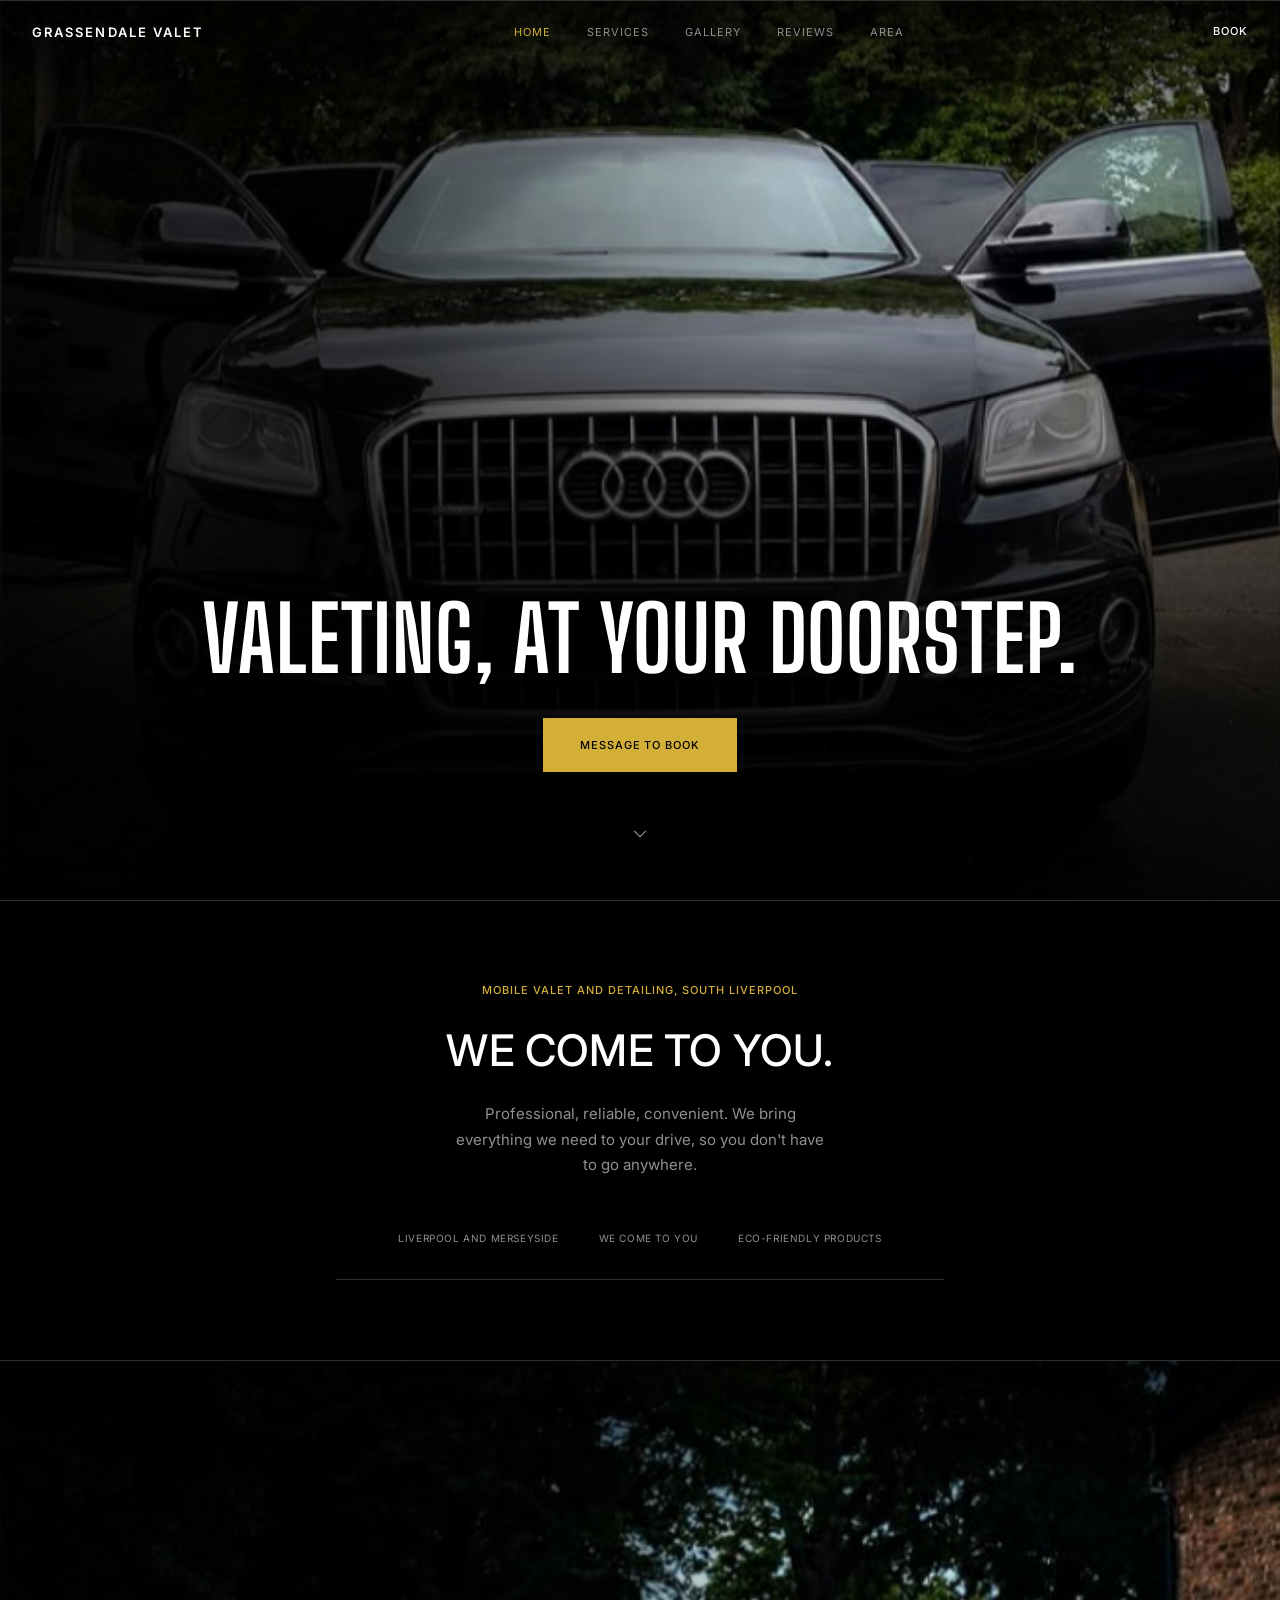
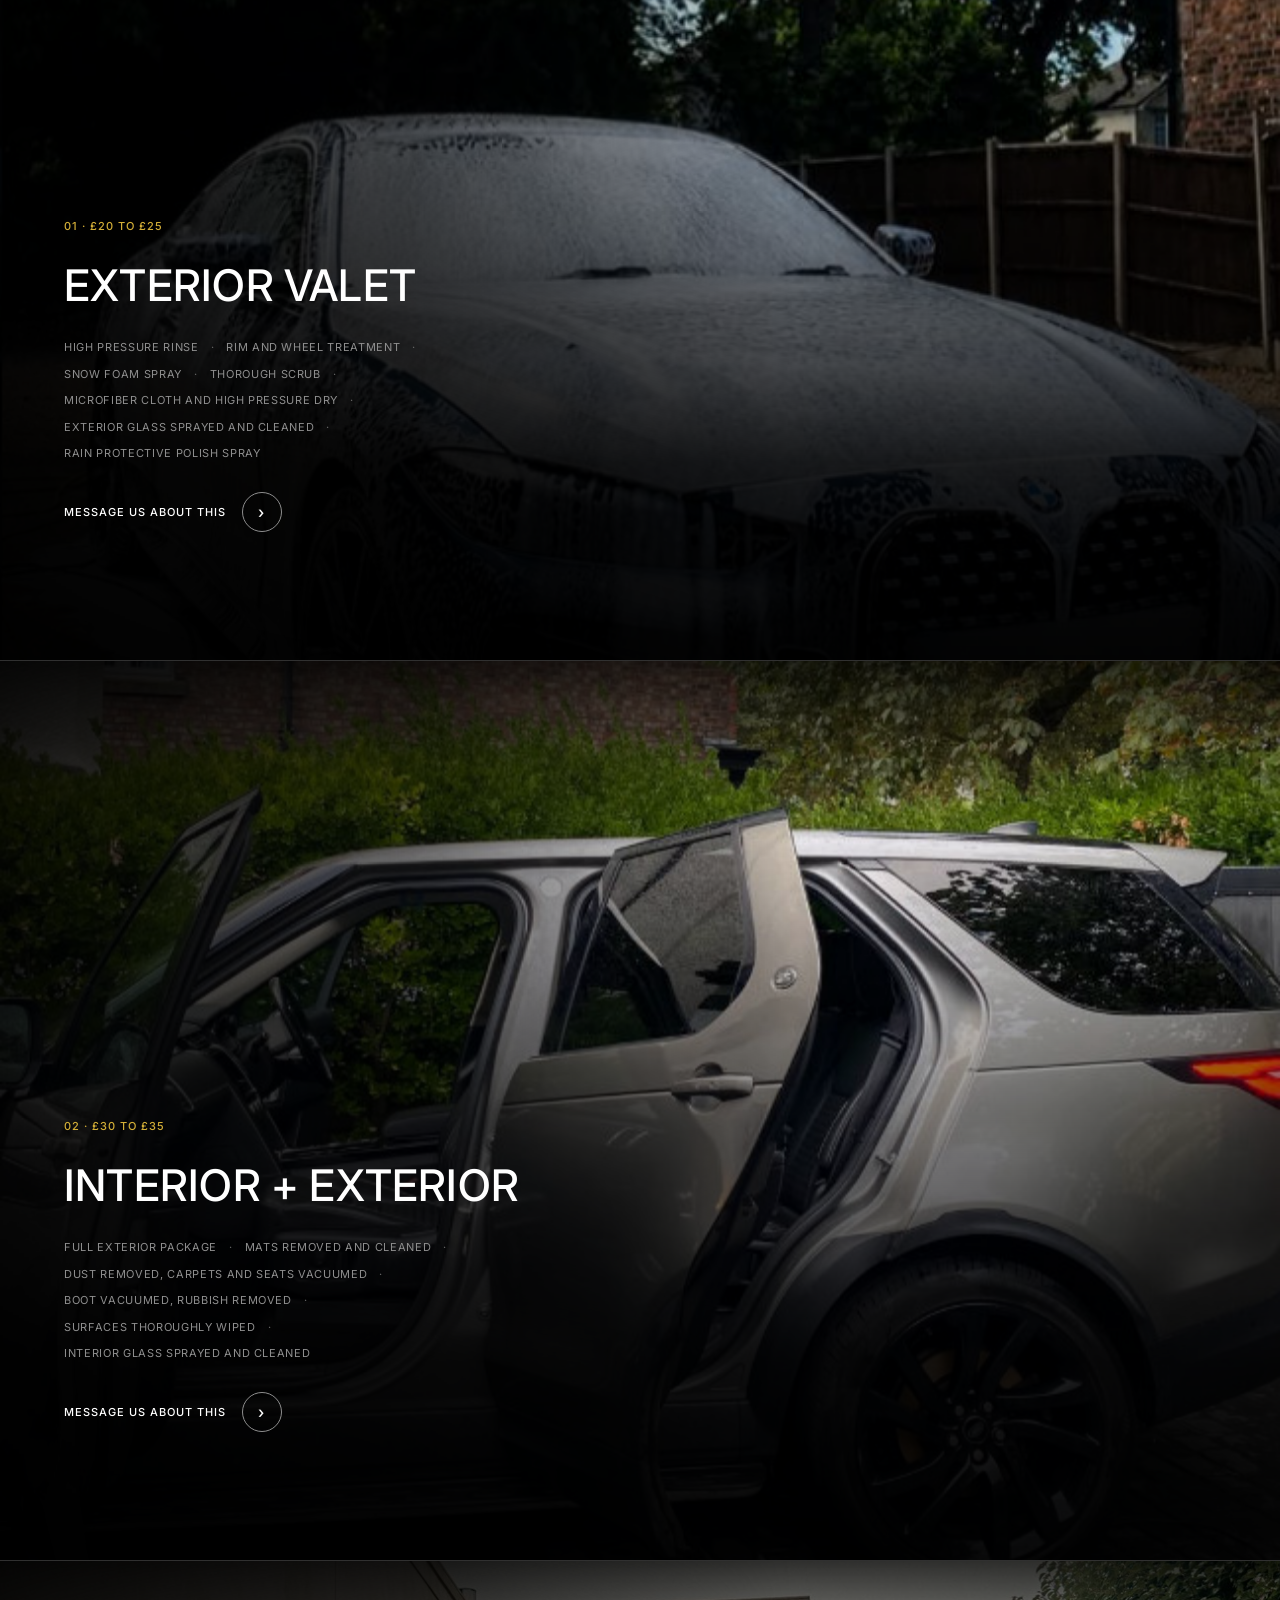
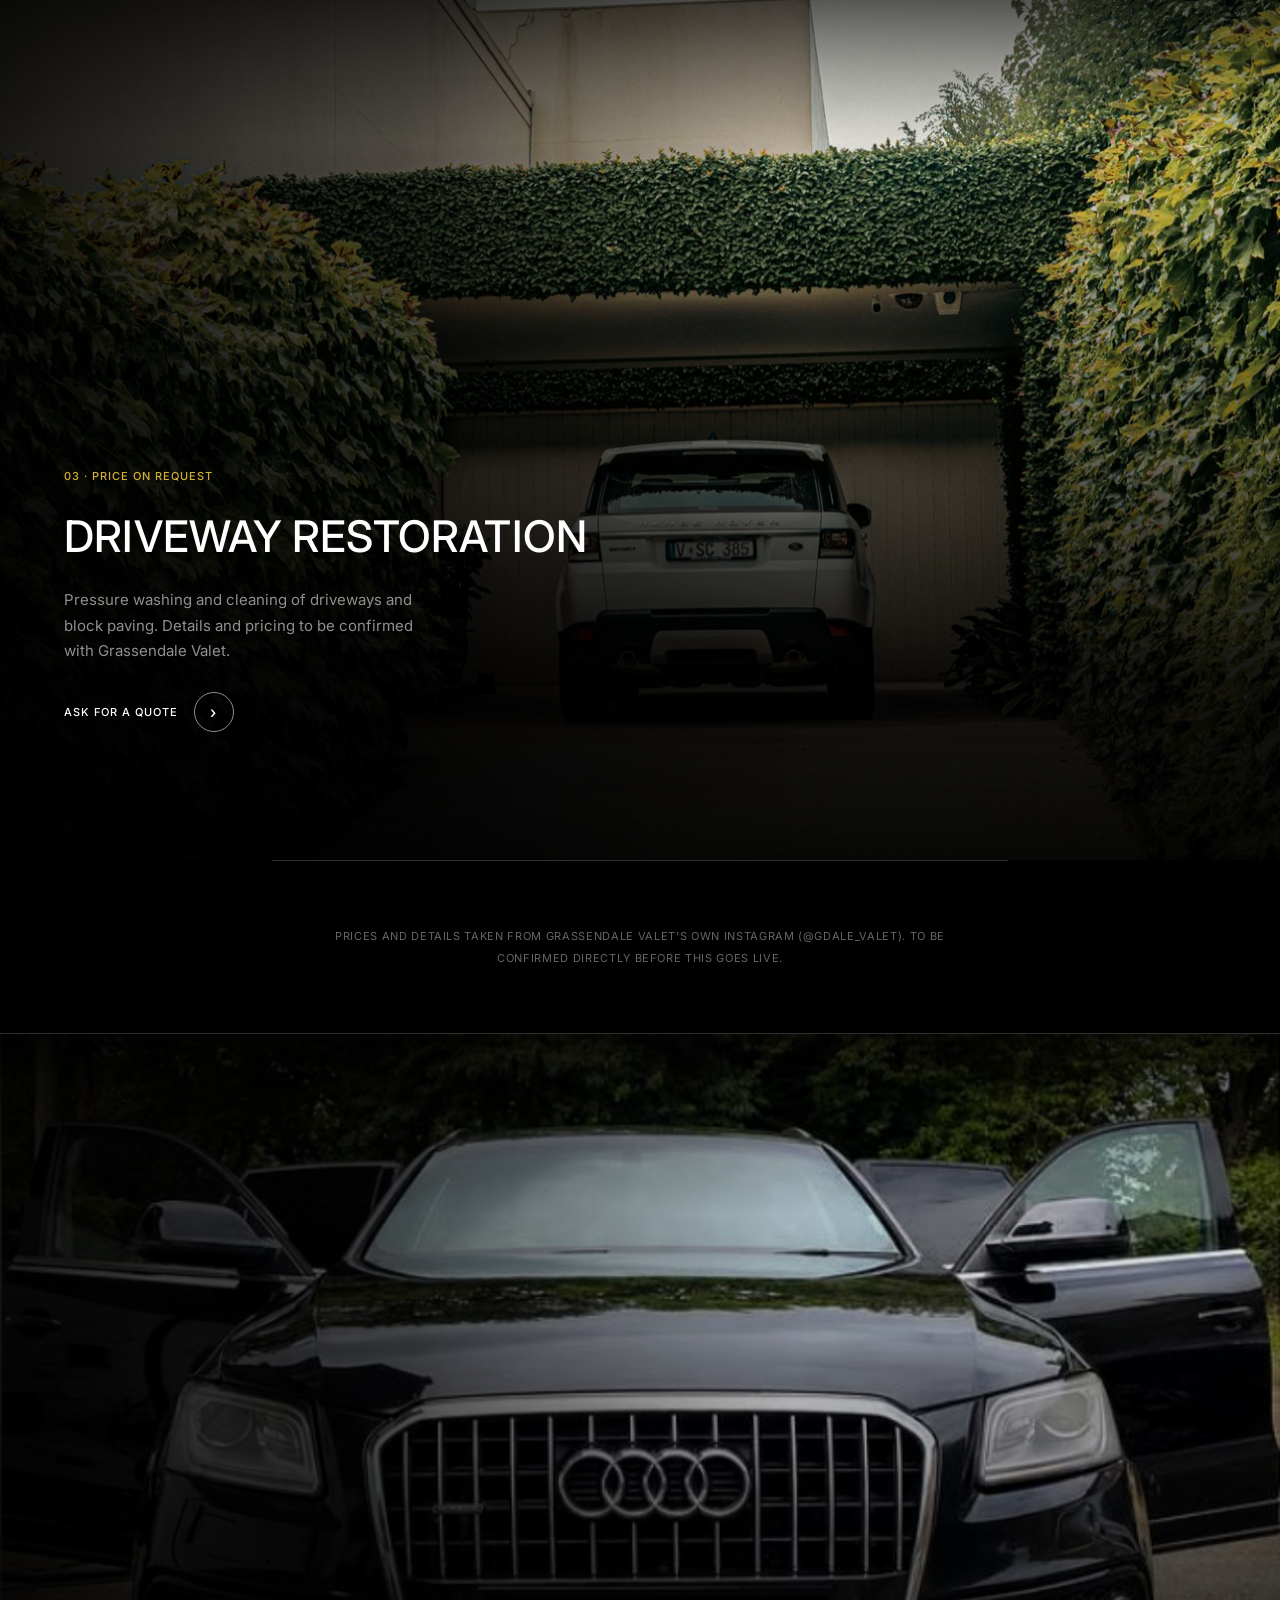
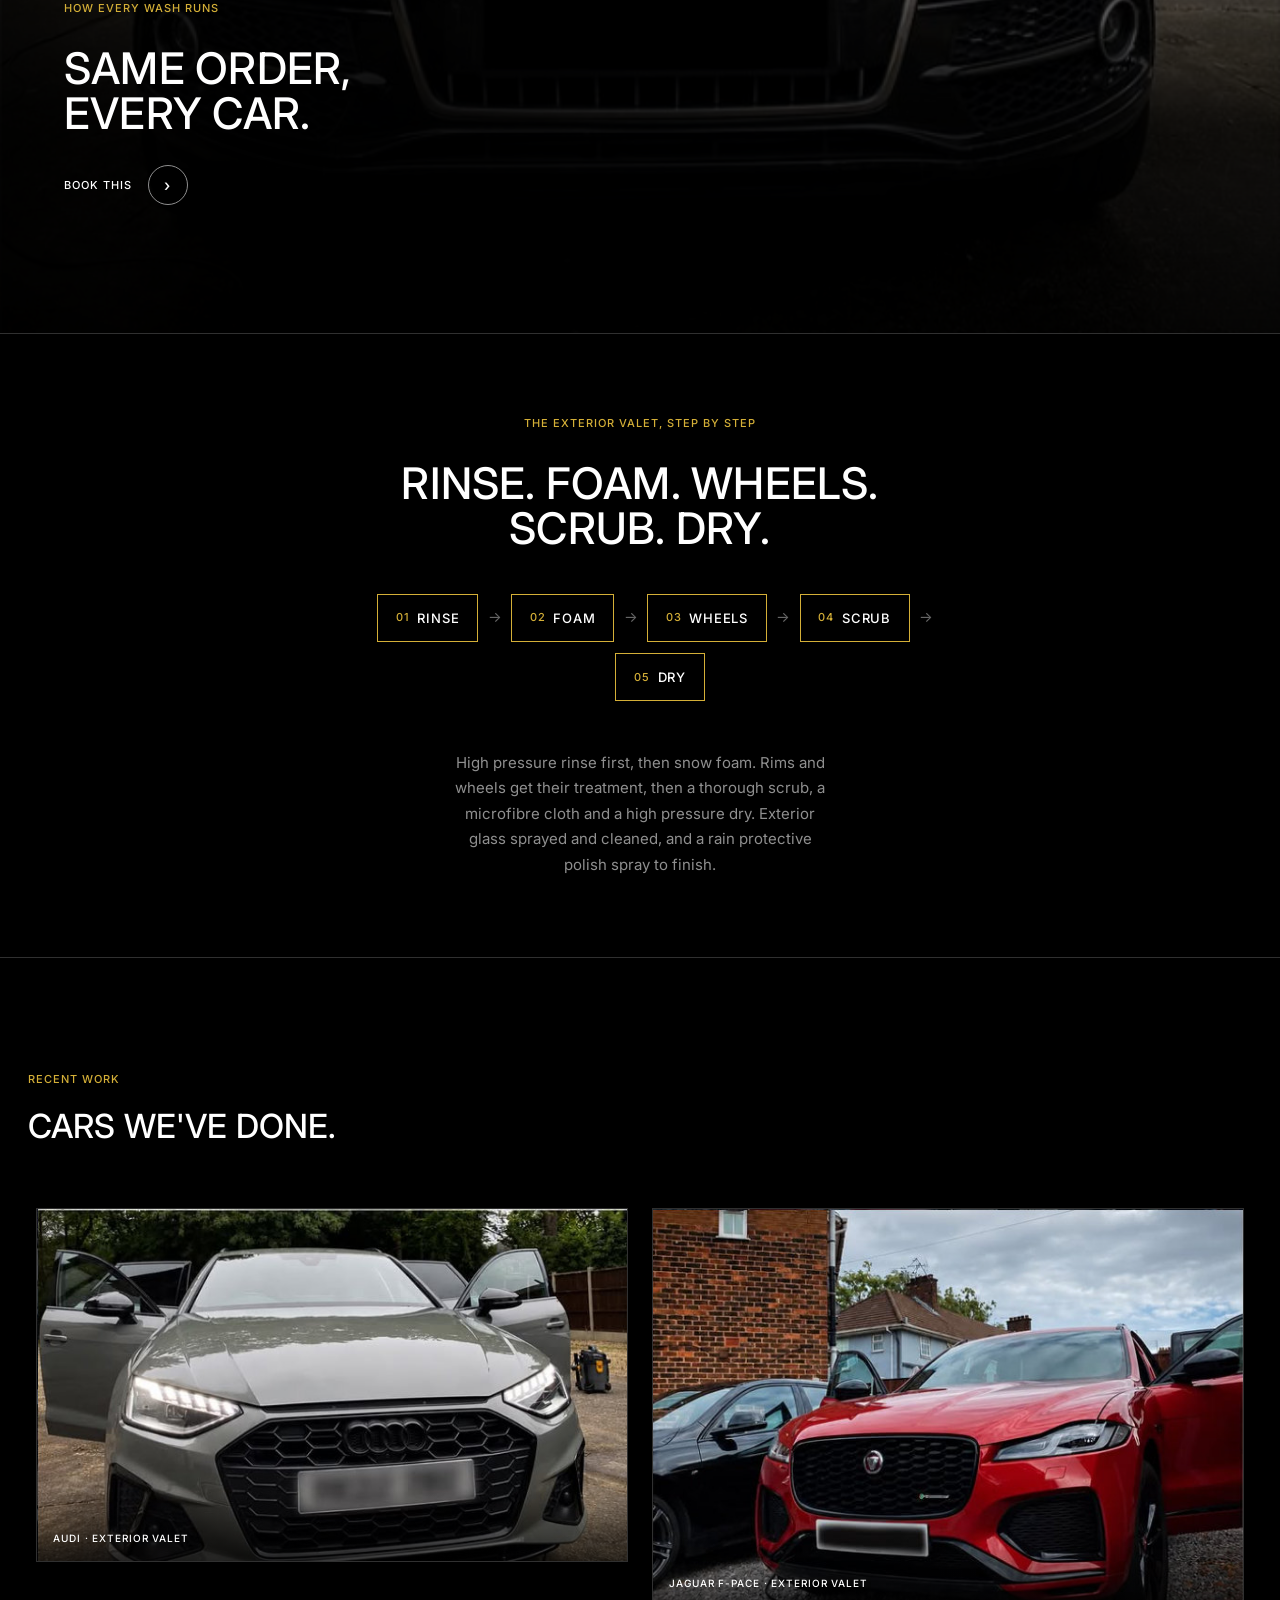
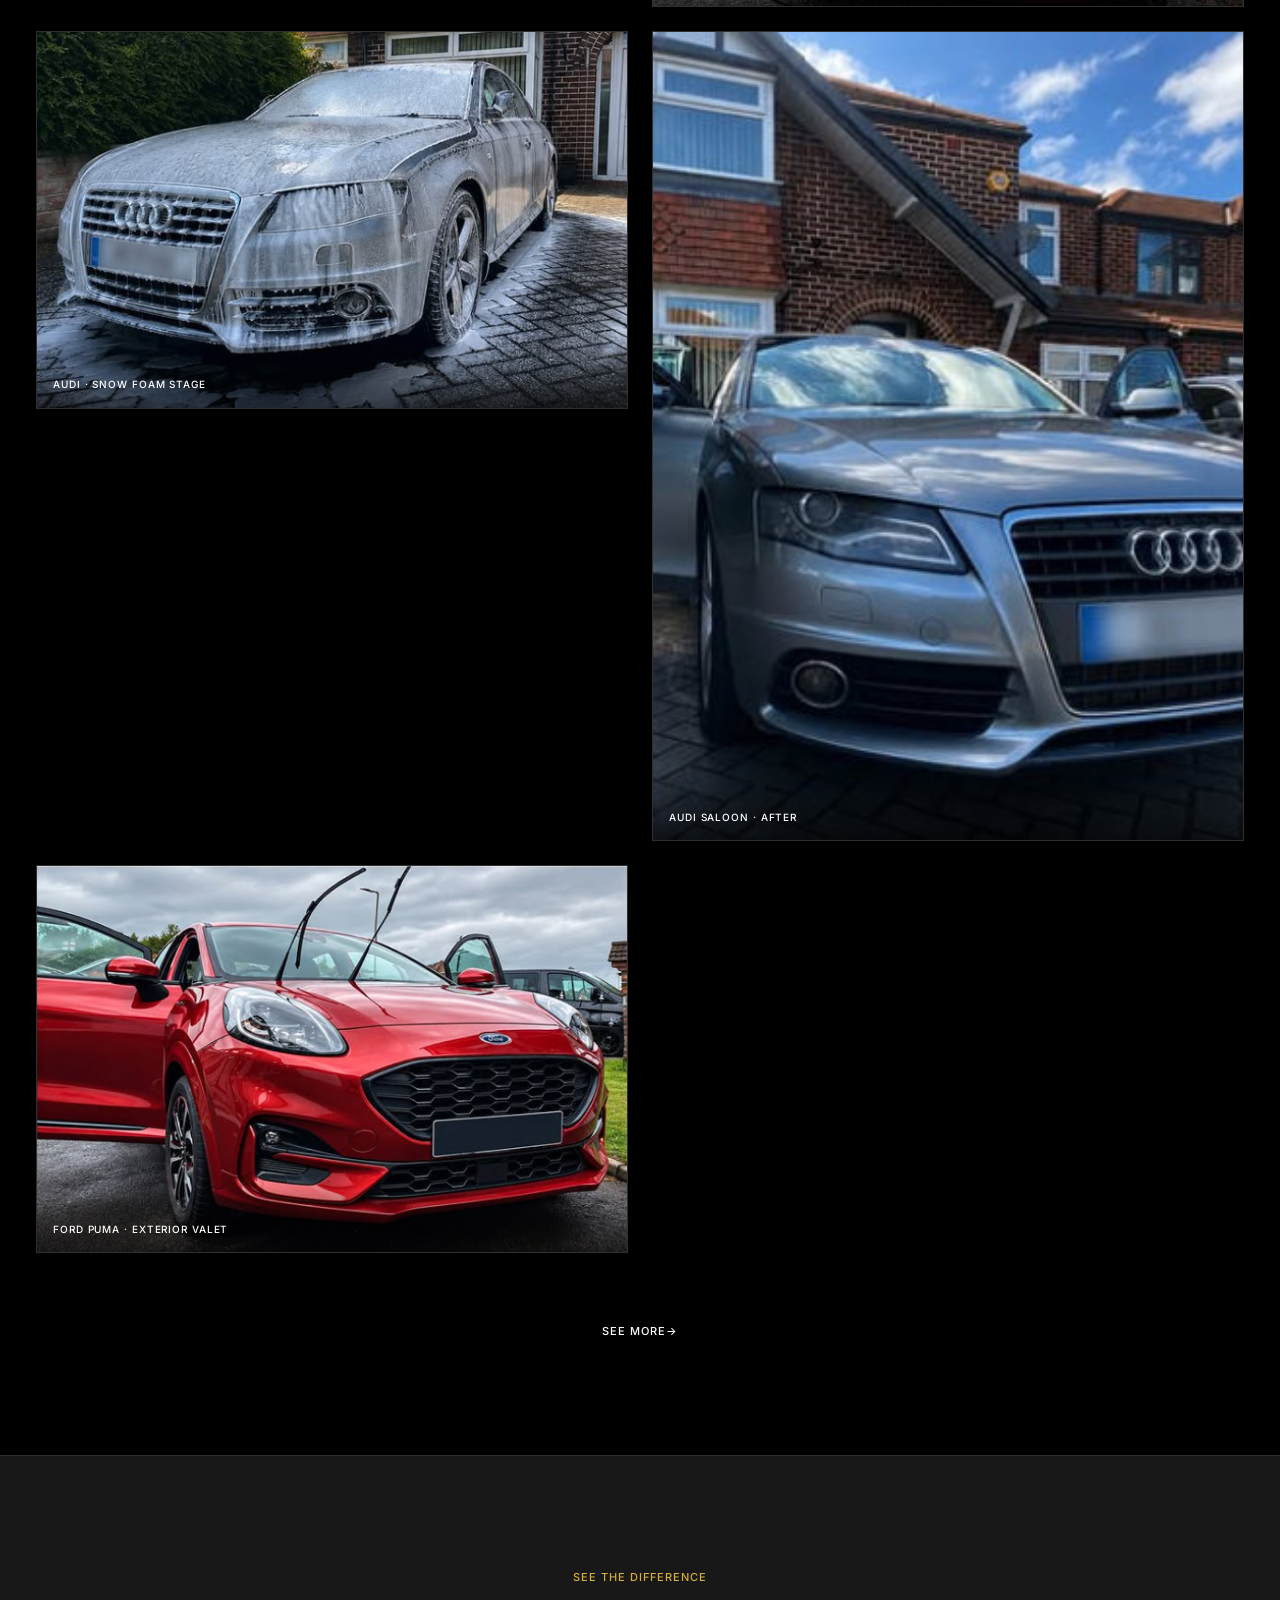
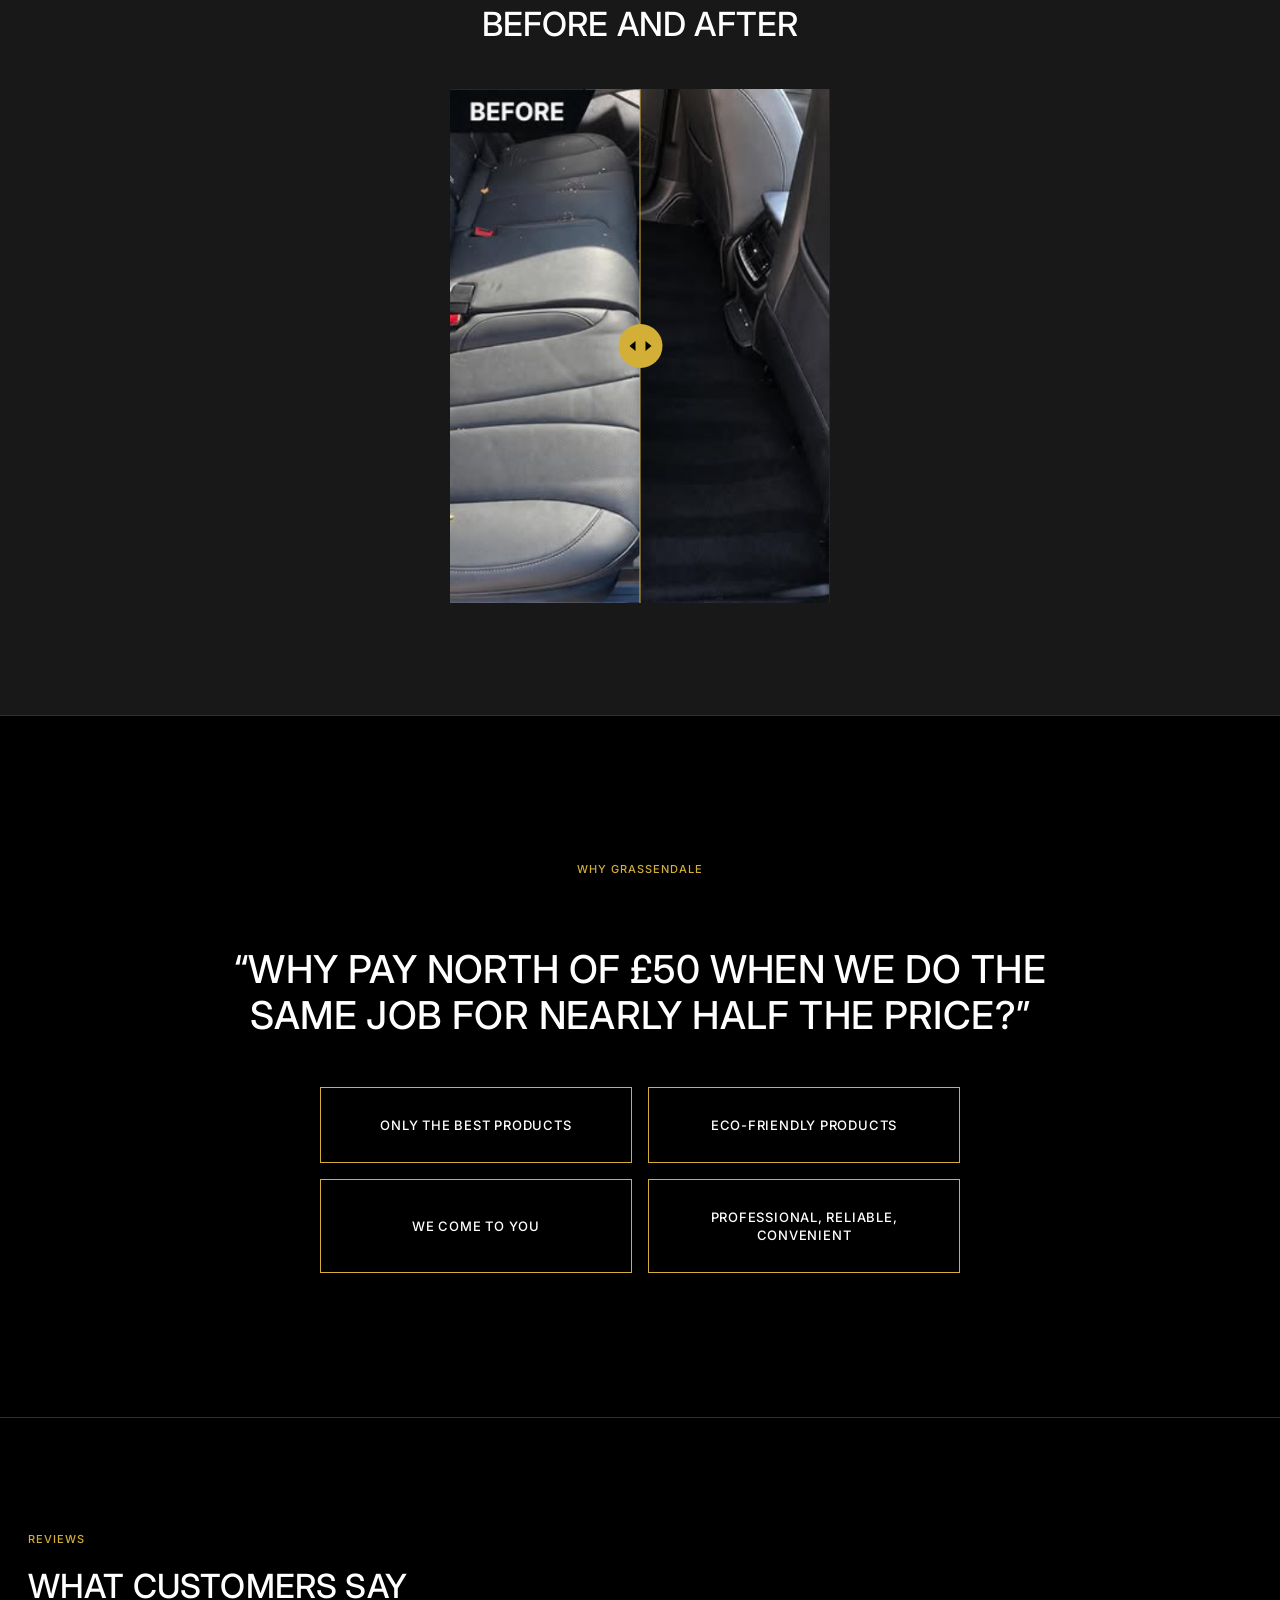
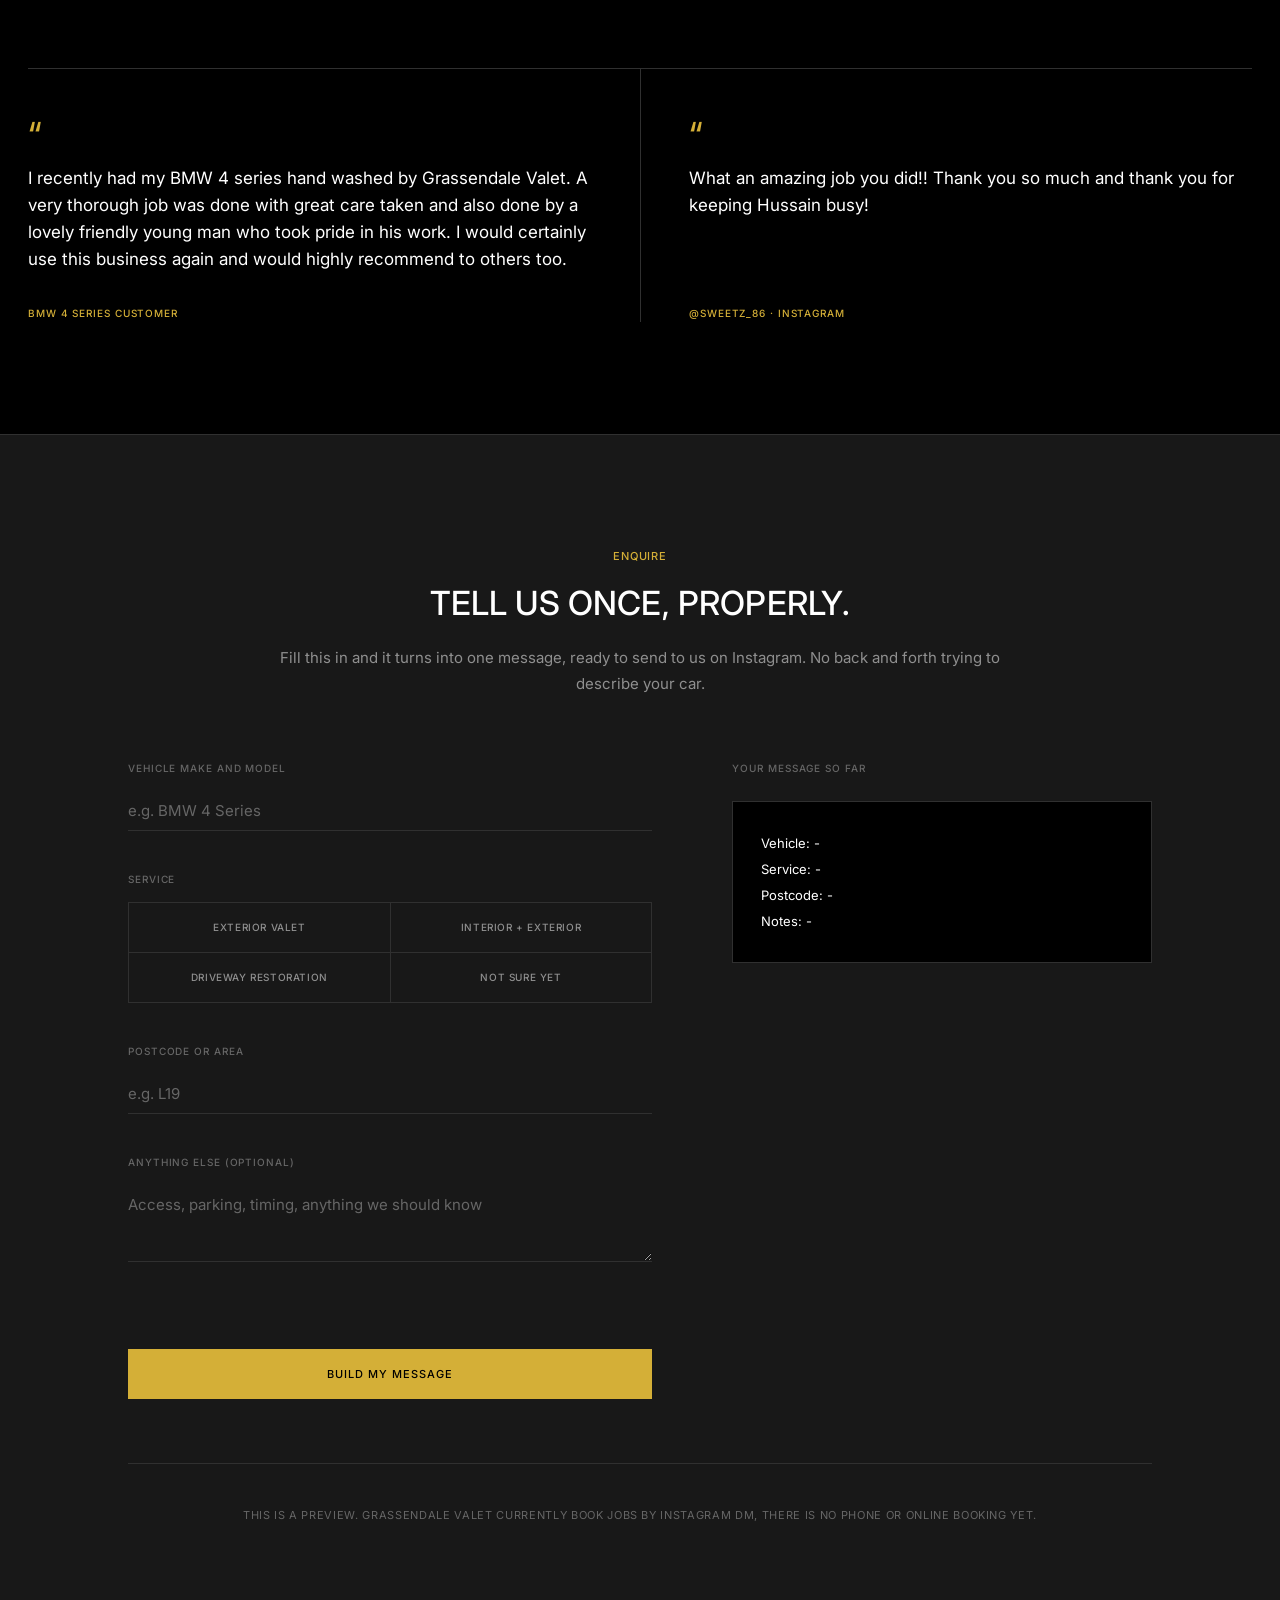
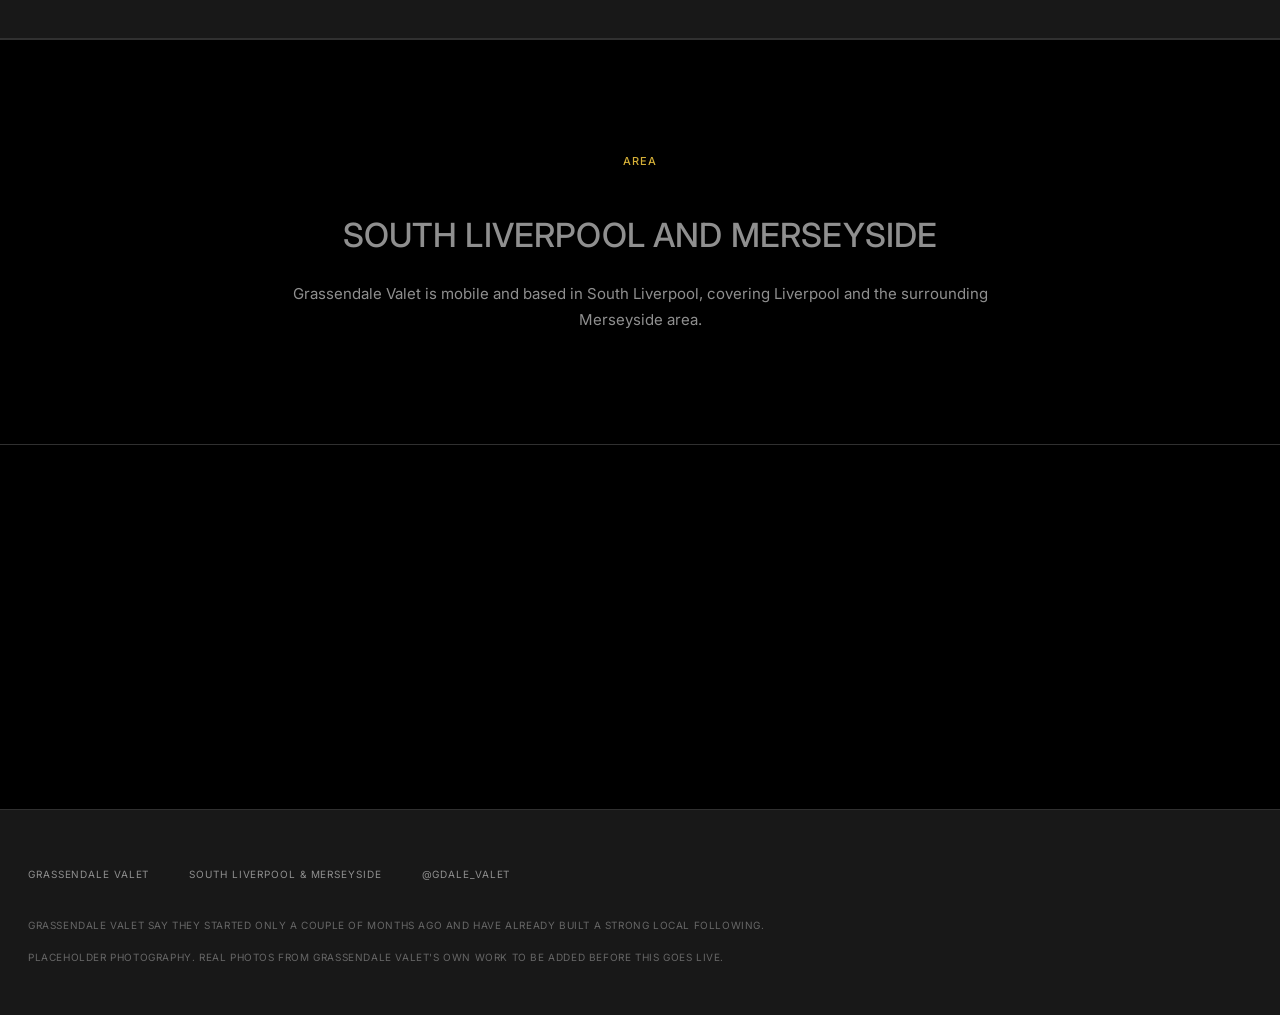
<file: index.html>
<!DOCTYPE html>
<html lang="en-GB">
<head>
<meta charset="UTF-8">
<meta name="viewport" content="width=device-width, initial-scale=1.0">
<title>Grassendale Valet, Mobile Car Valeting in Liverpool</title>
<meta name="description" content="Grassendale Valet. Mobile car valeting and detailing across South Liverpool and Merseyside. We come to you. Message to book.">
<meta name="robots" content="noindex, nofollow">

<meta property="og:type" content="website">
<meta property="og:title" content="Grassendale Valet, Mobile Car Valeting in Liverpool">
<meta property="og:description" content="Mobile car valeting and detailing across South Liverpool and Merseyside. We come to you. Message to book.">

<link rel="preconnect" href="https://fonts.googleapis.com">
<link rel="preconnect" href="https://fonts.gstatic.com" crossorigin>
<link href="https://fonts.googleapis.com/css2?family=Inter:wght@300;400;500;600&family=Big+Shoulders+Display:wght@700;800&display=swap" rel="stylesheet">

<link rel="stylesheet" href="styles.css?v=5">
</head>
<body ontouchstart="">

<header class="nav" id="siteNav">
  <div class="nav-inner">
    <a class="nav-name" href="#home">Grassendale Valet</a>
    <nav class="nav-links" aria-label="Primary">
      <a href="#home">Home</a>
      <a href="#services">Services</a>
      <a href="#gallery">Gallery</a>
      <a href="#reviews">Reviews</a>
      <a href="#area">Area</a>
    </nav>
    <a class="nav-cta" href="#enquire">Book</a>
  </div>
</header>

<main>

  <!-- Reference mechanism 1: the hero is moving footage, edge to edge, with
       one headline and one control on it. The clip is a boomerang cut
       (pushes in, pulls back out, frame 8.0 equals frame 0) so it loops
       natively with no seam and no crossfade trick is needed. The
       photograph stays underneath as the fallback for browsers that
       refuse autoplay; script.js hides it once the video reports it is
       playing. -->
  <section class="panel hero" id="home">
    <figure class="panel-media" data-parallax>
      <video class="hero-video" src="video/hero-loop.mp4" poster="video/hero-poster.webp" autoplay muted loop playsinline preload="auto" aria-hidden="true"></video>
      <img src="img/hero.jpg" alt="Audi Q5 valeted by Grassendale Valet, doors open" loading="eager">
    </figure>
    <div class="panel-body panel-body--hero">
      <h1 class="panel-title reveal-lines">
        <span class="line"><span>Valeting,<br class="hero-break"> at your doorstep.</span></span>
      </h1>
      <a class="btn btn-primary reveal-block" href="#enquire">Message to book</a>
    </div>
    <a class="hero-chevron" href="#intro" aria-label="Scroll down">
      <svg viewBox="0 0 24 24" width="22" height="22" fill="none" stroke="currentColor" stroke-width="1.25" stroke-linecap="square" aria-hidden="true">
        <polyline points="6 9 12 15 18 9"></polyline>
      </svg>
    </a>
  </section>

  <div id="heroEnd" data-nav-id="home" aria-hidden="true"></div>

  <section class="panel panel--void" id="intro">
    <div class="panel-body panel-body--center">
      <p class="panel-label reveal-block">Mobile valet and detailing, South Liverpool</p>
      <h2 class="panel-title reveal-lines">
        <span class="line"><span>We come to you.</span></span>
      </h2>
      <p class="panel-copy reveal-block">Professional, reliable, convenient. We bring everything we need to your drive, so you don't have to go anywhere.</p>
      <ul class="intro-facts reveal-block">
        <li>Liverpool and Merseyside</li>
        <li>We come to you</li>
        <li>Eco-friendly products</li>
      </ul>
    </div>
  </section>

  <section class="services" id="services">

    <div class="panel">
      <figure class="panel-media" data-parallax>
        <video class="panel-video" src="video/foam-loop.mp4" poster="video/foam-poster.webp" autoplay muted loop playsinline preload="metadata" aria-hidden="true"></video>
        <img src="img/work-bmw-4-series.jpg" alt="BMW 4 Series under snow foam during an Exterior Valet by Grassendale Valet" loading="lazy" style="object-position: center 78%;">
      </figure>
      <div class="panel-body">
        <p class="panel-label reveal-block">01 &middot; &pound;20 to &pound;25</p>
        <h2 class="panel-title reveal-lines">
          <span class="line"><span>Exterior valet</span></span>
        </h2>
        <ul class="service-includes reveal-block">
          <li>High pressure rinse</li>
          <li>Rim and wheel treatment</li>
          <li>Snow foam spray</li>
          <li>Thorough scrub</li>
          <li>Microfiber cloth and high pressure dry</li>
          <li>Exterior glass sprayed and cleaned</li>
          <li>Rain protective polish spray</li>
        </ul>
        <a class="link-circle reveal-block" href="#enquire">
          <span>Message us about this</span>
          <span class="link-circle-dot" aria-hidden="true">&rsaquo;</span>
        </a>
      </div>
    </div>

    <div class="panel">
      <figure class="panel-media" data-parallax>
        <img src="img/service-interior-exterior.jpg" alt="Land Rover Discovery with doors open after an Interior and Exterior valet by Grassendale Valet" loading="lazy" style="object-position: center 62%;">
      </figure>
      <div class="panel-body">
        <p class="panel-label reveal-block">02 &middot; &pound;30 to &pound;35</p>
        <h2 class="panel-title reveal-lines">
          <span class="line"><span>Interior + exterior</span></span>
        </h2>
        <ul class="service-includes reveal-block">
          <li>Full exterior package</li>
          <li>Mats removed and cleaned</li>
          <li>Dust removed, carpets and seats vacuumed</li>
          <li>Boot vacuumed, rubbish removed</li>
          <li>Surfaces thoroughly wiped</li>
          <li>Interior glass sprayed and cleaned</li>
        </ul>
        <a class="link-circle reveal-block" href="#enquire">
          <span>Message us about this</span>
          <span class="link-circle-dot" aria-hidden="true">&rsaquo;</span>
        </a>
      </div>
    </div>

    <div class="panel">
      <figure class="panel-media" data-parallax>
        <img src="img/service-driveway.jpg" alt="Range Rover Sport on a hedge-lined block-paved driveway, stock photo" loading="lazy" style="object-position: center 78%;">
      </figure>
      <div class="panel-body">
        <p class="panel-label reveal-block">03 &middot; Price on request</p>
        <h2 class="panel-title reveal-lines">
          <span class="line"><span>Driveway restoration</span></span>
        </h2>
        <p class="panel-copy reveal-block">Pressure washing and cleaning of driveways and block paving. Details and pricing to be confirmed with Grassendale Valet.</p>
        <a class="link-circle reveal-block" href="#enquire">
          <span>Ask for a quote</span>
          <span class="link-circle-dot" aria-hidden="true">&rsaquo;</span>
        </a>
      </div>
    </div>

    <p class="services-disclaimer">Prices and details taken from Grassendale Valet's own Instagram (@gdale_valet). To be confirmed directly before this goes live.</p>

  </section>

  <!-- Flow chapter: a drawn graphic animated over a still photograph. The
       svg shares the photograph's box and viewBox aspect (678x847, the
       photo's own pixels), so every path is placed in photo coordinates
       and stays on the car at any viewport. script.js draws the lines in
       on scroll; without it they simply show fully drawn. -->
  <section class="panel panel--flow" id="process">
    <figure class="panel-media" data-parallax>
      <img src="img/service-exterior.jpg" alt="Audi Q5 front-on with both doors open during an Exterior Valet by Grassendale Valet" loading="lazy" style="object-position: center 100%;">
      <svg class="flow-lines" viewBox="0 0 678 847" preserveAspectRatio="xMidYMax slice" aria-hidden="true" focusable="false">
        <!-- Ten runs of water, five gold leaders each paired with white
             companions, all tracing real contours in the photo rather than
             falling as straight verticals: the underside of each door
             mirror, the outer edge of each headlight housing, the front
             wheel-arch bulge, the top edge of the grille's chrome frame,
             and the bonnet's centre crease. Every leader is split into
             three joined path segments (.flow-seg, shared endpoints) with
             the width step landing at the contour bend: 3.4 units at the
             windscreen or mirror, 2.0 through the middle bend, 0.9 by the
             bumper. Companions sit 6 to 14 units off their leader, thin
             and low-alpha, so the pair reads as a sheet rather than a
             wire. Only the two centre leaders (the bonnet crease) cross
             the grille; the rest wrap the headlights and wings and fall
             off the bumper corners. Three runs end in a .flow-tail
             segment, a short near-vertical drip below the bumper with a
             dot (.flow-drip) that fades in once the tail is half drawn.
             script.js adds the wide low-alpha body under the gold runs
             and the light that travels them.

             The viewBox is tuned for the desktop crop of this photo. On a
             narrow phone, cover-fit crops the sides much harder, and the
             two mirror runs (.flow-run--side, the six groups tracing the
             door mirrors) land entirely outside the visible slice: not
             faint, just gone. Rather than ship two invisible-but-still-
             animating runs, styles.css hides .flow-run--side below 700px,
             leaving the four headlight and bonnet runs, which stay fully
             on frame at any width, as the deliberate phone version. -->
        <g class="flow-run flow-run--side">
          <path class="flow-seg" style="stroke-width:1;opacity:0.35" d="M 136,388 C 114,394 92,398 86,406 C 98,424 118,456 134,486 C 124,500 118,512 124,522 C 132,534 140,546 142,556"/>
          <path class="flow-seg" style="stroke-width:1;opacity:0.35" d="M 142,556 C 124,584 106,608 98,636 C 70,652 36,658 31,678 C 26,696 36,712 44,730"/>
        </g>
        <g class="flow-run flow-run--side">
          <path class="flow-seg" style="stroke-width:1;opacity:0.35" d="M 159,388 C 137,394 115,398 109,406 C 121,424 141,456 157,486 C 147,500 141,512 147,522 C 155,534 163,546 165,556"/>
          <path class="flow-seg" style="stroke-width:1;opacity:0.35" d="M 165,556 C 147,584 129,608 121,636 C 93,652 59,658 54,678 C 49,696 59,712 67,730"/>
        </g>
        <g class="flow-run flow-run--side is-gold" data-light>
          <path class="flow-seg" style="stroke-width:3.4" d="M 150,388 C 128,394 106,398 100,406 C 112,424 132,456 148,486"/>
          <path class="flow-seg" style="stroke-width:2" d="M 148,486 C 138,500 132,512 138,522 C 146,534 154,546 156,556"/>
          <path class="flow-seg" style="stroke-width:0.9" d="M 156,556 C 138,584 120,608 112,636 C 84,652 50,658 45,678 C 40,696 50,712 58,730"/>
          <path class="flow-seg flow-tail" style="stroke-width:0.7" d="M 58,730 L 50,750"/>
          <circle class="flow-drip" r="1.6" cx="50" cy="750"/>
        </g>
        <g class="flow-run flow-run--side">
          <path class="flow-seg" style="stroke-width:1;opacity:0.35" d="M 542,388 C 564,394 586,398 592,406 C 580,424 560,456 544,486 C 554,500 560,512 554,522 C 546,534 538,546 536,556"/>
          <path class="flow-seg" style="stroke-width:1;opacity:0.35" d="M 536,556 C 554,584 572,608 580,636 C 608,652 642,658 647,678 C 652,696 642,712 634,730"/>
        </g>
        <g class="flow-run flow-run--side">
          <path class="flow-seg" style="stroke-width:1;opacity:0.35" d="M 519,388 C 541,394 563,398 569,406 C 557,424 537,456 521,486 C 531,500 537,512 531,522 C 523,534 515,546 513,556"/>
          <path class="flow-seg" style="stroke-width:1;opacity:0.35" d="M 513,556 C 531,584 549,608 557,636 C 585,652 619,658 624,678 C 629,696 619,712 611,730"/>
        </g>
        <g class="flow-run flow-run--side is-gold" data-light>
          <path class="flow-seg" style="stroke-width:3.4" d="M 528,388 C 550,394 572,398 578,406 C 566,424 546,456 530,486"/>
          <path class="flow-seg" style="stroke-width:2" d="M 530,486 C 540,500 546,512 540,522 C 532,534 524,546 522,556"/>
          <path class="flow-seg" style="stroke-width:0.9" d="M 522,556 C 540,584 558,608 566,636 C 594,652 628,658 633,678 C 638,696 628,712 620,730"/>
          <path class="flow-seg flow-tail" style="stroke-width:0.7" d="M 620,730 L 628,750"/>
          <circle class="flow-drip" r="1.6" cx="628" cy="750"/>
        </g>
        <g class="flow-run is-gold">
          <path class="flow-seg" style="stroke-width:3.4" d="M 300,447 C 297,463 293,478 294,493 C 297,504 308,501 319,499"/>
          <path class="flow-seg" style="stroke-width:2" d="M 319,499 C 306,507 296,515 296,527 C 292,547 296,567 293,585"/>
          <path class="flow-seg" style="stroke-width:0.9" d="M 293,585 C 297,605 293,625 296,643 C 297,655 298,663 297,671"/>
        </g>
        <g class="flow-run is-gold">
          <path class="flow-seg" style="stroke-width:3.4" d="M 378,447 C 381,463 385,478 384,493 C 381,504 370,501 359,499"/>
          <path class="flow-seg" style="stroke-width:2" d="M 359,499 C 372,507 382,515 382,527 C 386,547 382,567 385,585"/>
          <path class="flow-seg" style="stroke-width:0.9" d="M 385,585 C 381,605 385,625 382,643 C 381,655 380,663 381,671"/>
          <path class="flow-seg flow-tail" style="stroke-width:0.7" d="M 381,671 L 384,691"/>
          <circle class="flow-drip" r="1.6" cx="384" cy="691"/>
        </g>
        <g class="flow-run">
          <path class="flow-seg" style="stroke-width:1;opacity:0.35" d="M 250,455 C 242,470 235,486 232,501 C 230,511 227,514 223,517 C 215,535 213,555 211,575"/>
          <path class="flow-seg" style="stroke-width:1;opacity:0.35" d="M 211,575 C 209,595 213,615 210,633 C 208,645 207,653 207,661"/>
        </g>
        <g class="flow-run is-gold">
          <path class="flow-seg" style="stroke-width:3.4" d="M 258,455 C 250,470 243,486 240,501 C 238,511 235,514 231,517"/>
          <path class="flow-seg" style="stroke-width:2" d="M 231,517 C 223,535 221,555 219,575"/>
          <path class="flow-seg" style="stroke-width:0.9" d="M 219,575 C 217,595 221,615 218,633 C 216,645 215,653 215,661"/>
        </g>
        <!-- Mirror of the pair above (x' = 678 - x): the left wing/headlight
             line had no right-side match, breaking symmetry down the
             bonnet centreline. -->
        <g class="flow-run">
          <path class="flow-seg" style="stroke-width:1;opacity:0.35" d="M 428,455 C 436,470 443,486 446,501 C 448,511 451,514 455,517 C 463,535 465,555 467,575"/>
          <path class="flow-seg" style="stroke-width:1;opacity:0.35" d="M 467,575 C 469,595 465,615 468,633 C 470,645 471,653 471,661"/>
        </g>
        <g class="flow-run is-gold">
          <path class="flow-seg" style="stroke-width:3.4" d="M 420,455 C 428,470 435,486 438,501 C 440,511 443,514 447,517"/>
          <path class="flow-seg" style="stroke-width:2" d="M 447,517 C 455,535 457,555 459,575"/>
          <path class="flow-seg" style="stroke-width:0.9" d="M 459,575 C 461,595 457,615 460,633 C 462,645 463,653 463,661"/>
        </g>
      </svg>
    </figure>
    <div class="panel-body">
      <p class="panel-label reveal-block">How every wash runs</p>
      <h2 class="panel-title reveal-lines">
        <span class="line"><span>Same order,</span></span>
        <span class="line"><span>every car.</span></span>
      </h2>
      <a class="link-circle reveal-block" href="#enquire">
        <span>Book this</span>
        <span class="link-circle-dot" aria-hidden="true">&rsaquo;</span>
      </a>
    </div>
  </section>

  <section class="panel panel--void" id="process-copy">
    <div class="panel-body panel-body--center">
      <p class="panel-label reveal-block">The Exterior Valet, step by step</p>
      <h2 class="panel-title reveal-lines">
        <span class="line"><span>Rinse. Foam. Wheels.</span></span>
        <span class="line"><span>Scrub. Dry.</span></span>
      </h2>
      <ol class="steps">
        <li class="reveal-block"><span class="step-box"><span class="step-num">01</span>Rinse</span></li>
        <li class="reveal-block"><span class="step-box"><span class="step-num">02</span>Foam</span></li>
        <li class="reveal-block"><span class="step-box"><span class="step-num">03</span>Wheels</span></li>
        <li class="reveal-block"><span class="step-box"><span class="step-num">04</span>Scrub</span></li>
        <li class="reveal-block"><span class="step-box"><span class="step-num">05</span>Dry</span></li>
      </ol>
      <p class="panel-copy reveal-block">High pressure rinse first, then snow foam. Rims and wheels get their treatment, then a thorough scrub, a microfibre cloth and a high pressure dry. Exterior glass sprayed and cleaned, and a rain protective polish spray to finish.</p>
    </div>
  </section>

  <div class="divider-gold" aria-hidden="true"></div>

  <section class="gallery" id="gallery">
    <div class="gallery-head">
      <p class="eyebrow reveal-block">Recent work</p>
      <h2 class="section-heading reveal-heading">Cars we've done.</h2>
    </div>
    <div class="gallery-grid">
      <figure class="media-slot gallery-item reveal-block">
        <div class="gallery-frame">
          <img src="img/work-audi-a5.jpg" alt="Audi after a valet by Grassendale Valet, doors open" loading="eager">
          <span class="media-slot-label">img/work-audi-a5.jpg</span>
          <figcaption class="gallery-cap">Audi &middot; Exterior valet</figcaption>
        </div>
      </figure>
      <figure class="media-slot gallery-item reveal-block">
        <div class="gallery-frame">
          <img src="img/work-jaguar.jpg" alt="Jaguar F-Pace after a valet by Grassendale Valet" loading="lazy">
          <span class="media-slot-label">img/work-jaguar.jpg</span>
          <figcaption class="gallery-cap">Jaguar F-Pace &middot; Exterior valet</figcaption>
        </div>
      </figure>
      <figure class="media-slot gallery-item reveal-block">
        <div class="gallery-frame">
          <img src="img/work-audi-a4-soapy.jpg" alt="Audi covered in snow foam mid-valet by Grassendale Valet" loading="lazy">
          <span class="media-slot-label">img/work-audi-a4-soapy.jpg</span>
          <figcaption class="gallery-cap">Audi &middot; Snow foam stage</figcaption>
        </div>
      </figure>
      <figure class="media-slot gallery-item reveal-block">
        <div class="gallery-frame">
          <img src="img/work-audi-a4-b8.jpg" alt="Audi saloon after a valet by Grassendale Valet" loading="lazy">
          <span class="media-slot-label">img/work-audi-a4-b8.jpg</span>
          <figcaption class="gallery-cap">Audi saloon &middot; After</figcaption>
        </div>
      </figure>
      <figure class="media-slot gallery-item reveal-block">
        <div class="gallery-frame">
          <img src="img/work-ford-puma.jpg" alt="Ford Puma after a valet by Grassendale Valet" loading="lazy">
          <span class="media-slot-label">img/work-ford-puma.jpg</span>
          <figcaption class="gallery-cap">Ford Puma &middot; Exterior valet</figcaption>
        </div>
      </figure>
    </div>
    <p class="gallery-more">
      <a class="service-link" href="gallery.html">See more</a>
    </p>
  </section>

  <section class="before-after">
    <div class="before-after-inner">
      <p class="eyebrow reveal-block">See the difference</p>
      <h2 class="section-heading reveal-heading">Before and after</h2>
      <div class="ba-slider reveal-block" id="baSlider" role="slider" tabindex="0"
           aria-label="Drag to compare before and after a rear interior clean"
           aria-valuemin="0" aria-valuemax="100" aria-valuenow="50">
        <div class="ba-media">
          <figure class="media-slot ba-after">
            <img src="img/before-after-after.jpg" alt="After a rear interior clean by Grassendale Valet" draggable="false">
            <span class="media-slot-label">img/before-after-after.jpg</span>
          </figure>
          <figure class="media-slot ba-before">
            <img src="img/before-after-before.jpg" alt="Before a rear interior clean by Grassendale Valet" draggable="false">
            <span class="media-slot-label">img/before-after-before.jpg</span>
          </figure>
        </div>
        <div class="ba-handle" aria-hidden="true">
          <span class="ba-handle-grip"></span>
        </div>
      </div>
    </div>
  </section>

  <section class="why" id="why">
    <div class="why-inner">
      <p class="eyebrow reveal-block">Why Grassendale</p>
      <p class="why-quote reveal-heading">&ldquo;Why pay north of &pound;50 when we do the same job for nearly half the price?&rdquo;</p>
      <ul class="why-list">
        <li class="reveal-block">Only the best products</li>
        <li class="reveal-block">Eco-friendly products</li>
        <li class="reveal-block">We come to you</li>
        <li class="reveal-block">Professional, reliable, convenient</li>
      </ul>
    </div>
  </section>

  <section class="reviews" id="reviews">
    <div class="reviews-head">
      <p class="eyebrow reveal-block">Reviews</p>
      <h2 class="section-heading reveal-heading">What customers say</h2>
    </div>
    <div class="reviews-grid">
      <div class="review-card reveal-block">
        <p class="review-quote">I recently had my BMW 4 series hand washed by Grassendale Valet. A very thorough job was done with great care taken and also done by a lovely friendly young man who took pride in his work. I would certainly use this business again and would highly recommend to others too.</p>
        <p class="review-attr">BMW 4 Series customer</p>
      </div>
      <div class="review-card reveal-block">
        <p class="review-quote">What an amazing job you did!! Thank you so much and thank you for keeping Hussain busy!</p>
        <p class="review-attr">@sweetz_86 &middot; Instagram</p>
      </div>
    </div>
  </section>

  <section class="enquire" id="enquire">
    <div class="enquire-head">
      <p class="eyebrow reveal-block">Enquire</p>
      <h2 class="section-heading reveal-heading">Tell us once, properly.</h2>
      <p class="enquire-intro reveal-block">Fill this in and it turns into one message, ready to send to us on Instagram. No back and forth trying to describe your car.</p>
    </div>

    <div class="enquire-layout">
      <form class="enquiry-form reveal-block" id="enquiryForm" novalidate>

        <div class="field">
          <label for="vehicle">Vehicle make and model</label>
          <input type="text" id="vehicle" name="vehicle" placeholder="e.g. BMW 4 Series" autocomplete="off" required>
        </div>

        <fieldset class="option-group">
          <legend>Service</legend>
          <div class="option-row">
            <label class="option-tile">
              <input type="radio" name="service" value="Exterior Valet" required>
              <span>Exterior Valet</span>
            </label>
            <label class="option-tile">
              <input type="radio" name="service" value="Interior + Exterior">
              <span>Interior + Exterior</span>
            </label>
            <label class="option-tile">
              <input type="radio" name="service" value="Driveway Restoration">
              <span>Driveway Restoration</span>
            </label>
            <label class="option-tile">
              <input type="radio" name="service" value="Not sure yet">
              <span>Not sure yet</span>
            </label>
          </div>
        </fieldset>

        <div class="field">
          <label for="postcode">Postcode or area</label>
          <input type="text" id="postcode" name="postcode" placeholder="e.g. L19" autocomplete="off" required>
        </div>

        <div class="field">
          <label for="notes">Anything else (optional)</label>
          <textarea id="notes" name="notes" rows="3" placeholder="Access, parking, timing, anything we should know"></textarea>
        </div>

        <p class="enquiry-error" id="enquiryError" role="alert"></p>

        <button type="submit" class="btn btn-primary enquiry-submit">Build my message</button>
      </form>

      <aside class="enquiry-summary" aria-live="polite">
        <p class="enquiry-summary-label">Your message so far</p>
        <pre class="enquiry-summary-text" id="enquirySummary">Vehicle: -
Service: -
Postcode: -
Notes: -</pre>

        <div class="enquiry-fallback" id="enquiryFallback" hidden>
          <p class="enquiry-fallback-note">Copy this message, then open Instagram and paste it into a DM to Grassendale Valet.</p>
          <div class="enquiry-fallback-actions">
            <button type="button" class="btn btn-outline" id="copyMessageBtn">Copy message</button>
            <a class="btn btn-primary" href="https://instagram.com/gdale_valet" target="_blank" rel="noopener noreferrer">Open Instagram</a>
            <span class="enquiry-copy-status" id="copyStatus" aria-live="polite"></span>
          </div>
        </div>
      </aside>
    </div>

    <p class="enquiry-note">This is a preview. Grassendale Valet currently book jobs by Instagram DM, there is no phone or online booking yet.</p>
  </section>

  <div class="divider-gold" aria-hidden="true"></div>

  <section class="area" id="area">
    <div class="area-inner">
      <p class="eyebrow reveal-block">Area</p>
      <h2 class="section-heading reveal-heading">South Liverpool and Merseyside</h2>
      <p class="reveal-block">Grassendale Valet is mobile and based in South Liverpool, covering Liverpool and the surrounding Merseyside area.</p>
    </div>
  </section>

  <section class="contact">
    <div class="contact-inner">
      <p class="eyebrow reveal-block">Contact</p>
      <h2 class="section-heading reveal-heading">Message to book</h2>
      <ul class="contact-list">
        <li class="reveal-block">
          <a href="https://instagram.com/gdale_valet" target="_blank" rel="noopener noreferrer">
            <svg class="icon-instagram" viewBox="0 0 24 24" width="18" height="18" fill="none" stroke="currentColor" stroke-width="1.4" aria-hidden="true">
              <rect x="3" y="3" width="18" height="18" rx="5"/>
              <circle cx="12" cy="12" r="4.2"/>
              <circle cx="17.2" cy="6.8" r="0.6" fill="currentColor" stroke="none"/>
            </svg>
            <span>Message on Instagram &middot; @gdale_valet</span>
          </a>
        </li>
      </ul>
    </div>
  </section>

</main>

<footer class="footer">
  <div class="footer-row">
    <span>Grassendale Valet</span>
    <span>South Liverpool &amp; Merseyside</span>
    <a href="https://instagram.com/gdale_valet" target="_blank" rel="noopener noreferrer">@gdale_valet</a>
  </div>
  <p class="footer-claim">Grassendale Valet say they started only a couple of months ago and have already built a strong local following.</p>
  <p class="footer-note">Placeholder photography. Real photos from Grassendale Valet's own work to be added before this goes live.</p>
</footer>

<a class="contact-fab" id="contactFab" href="https://instagram.com/gdale_valet" target="_blank" rel="noopener noreferrer" aria-label="Message Grassendale Valet on Instagram">DM</a>

<script src="script.js?v=6"></script>
</body>
</html>
</file>
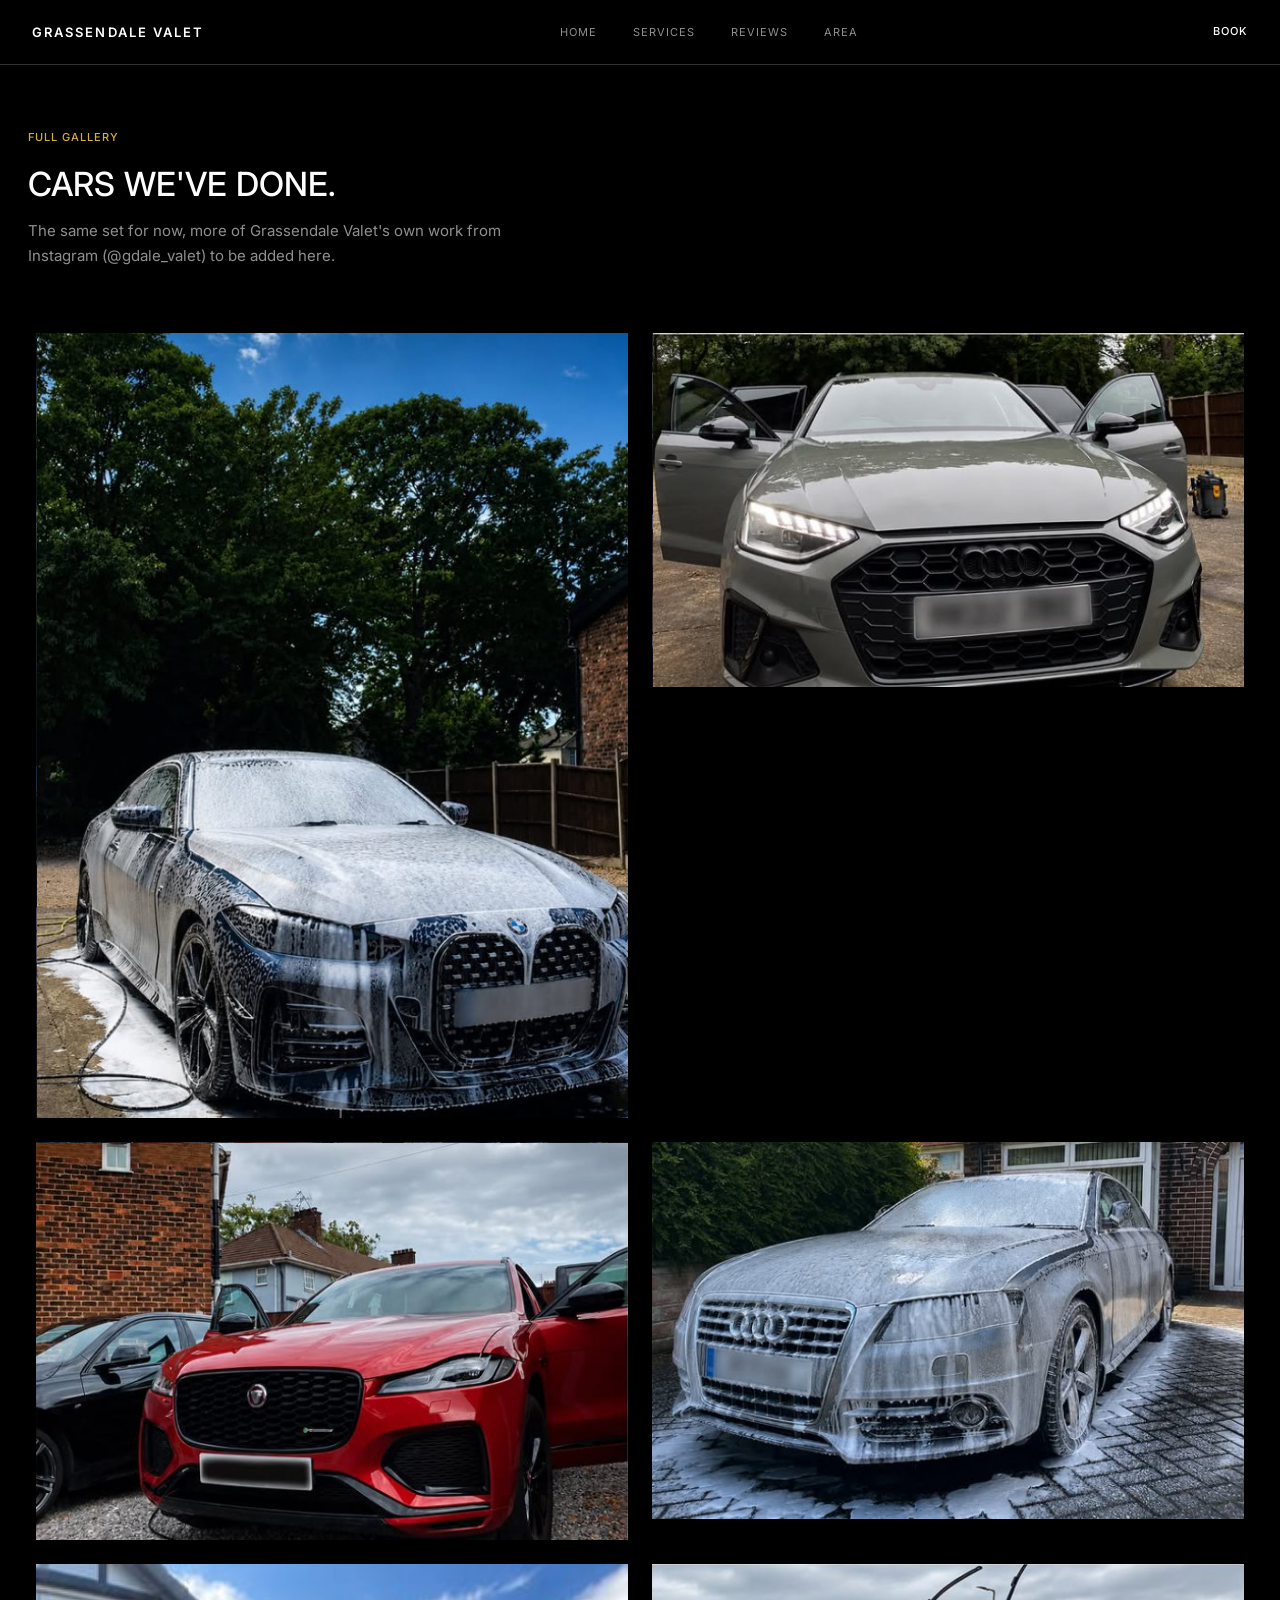
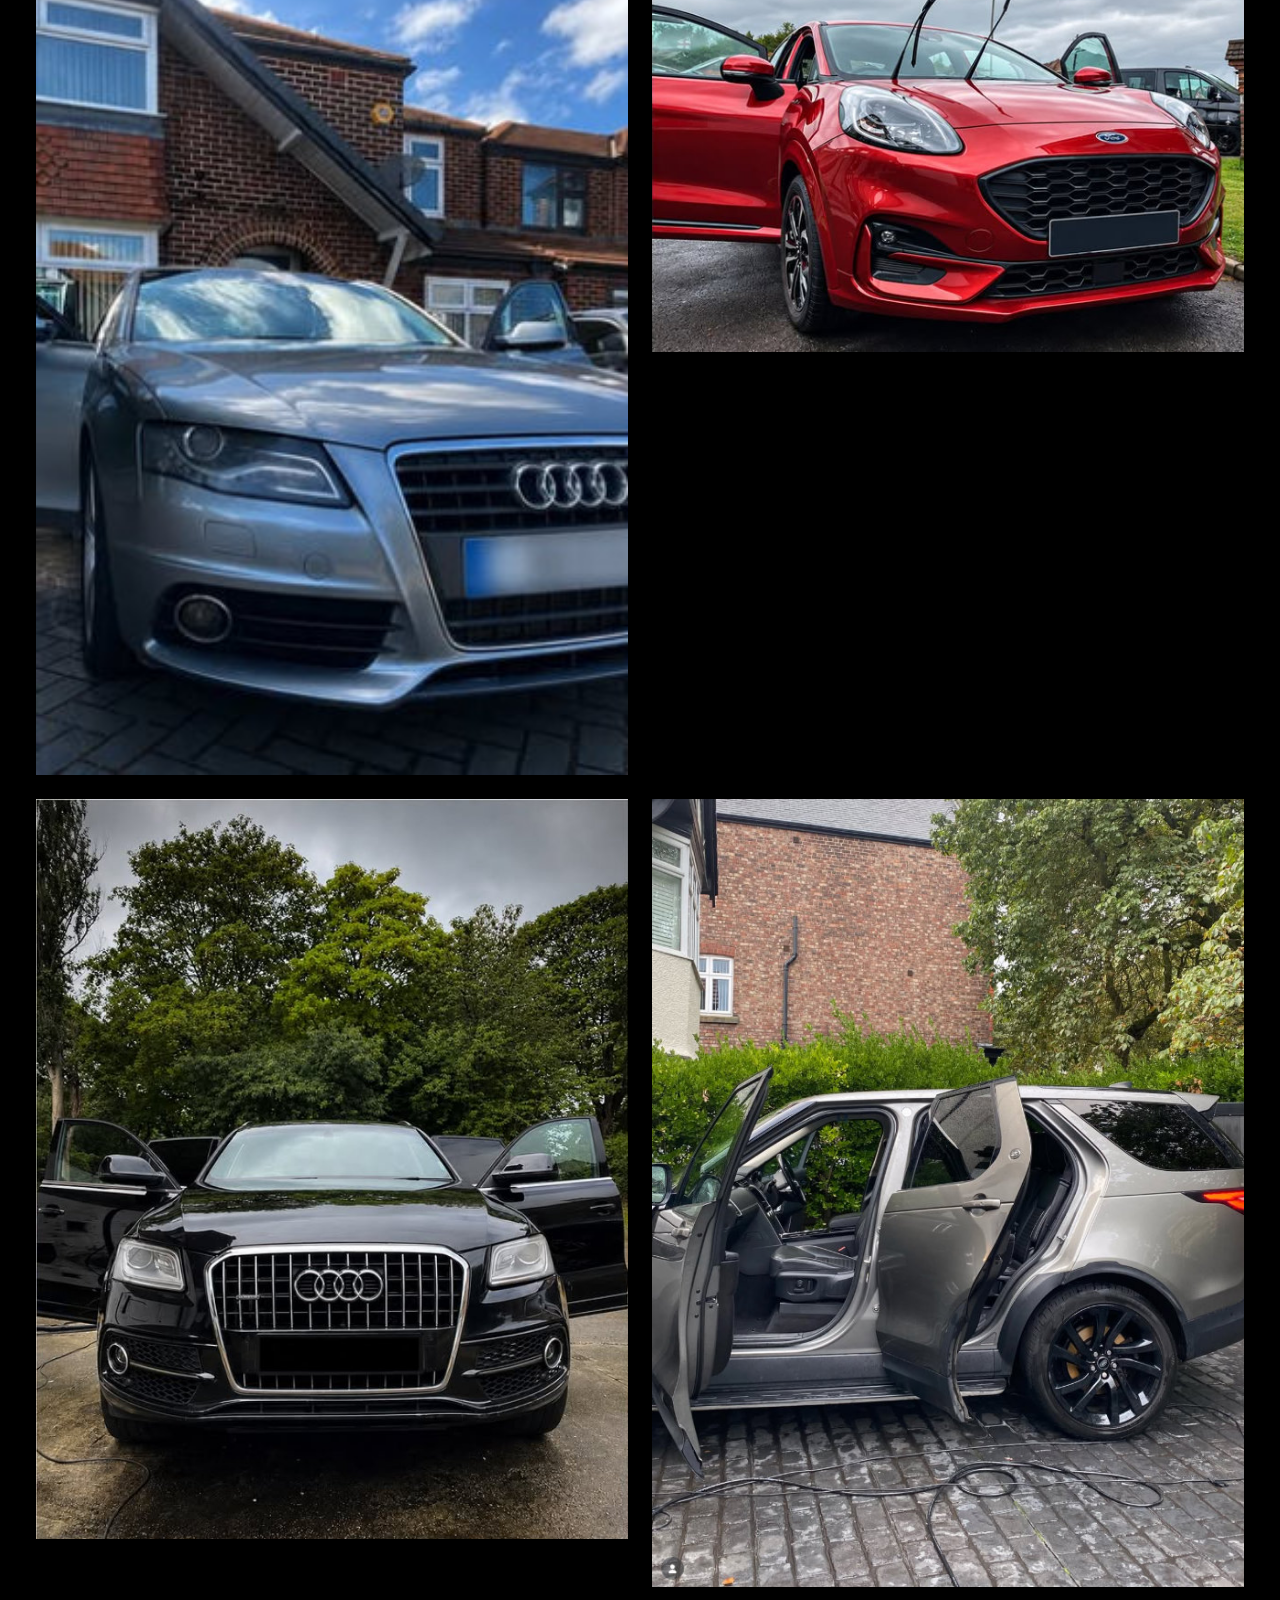
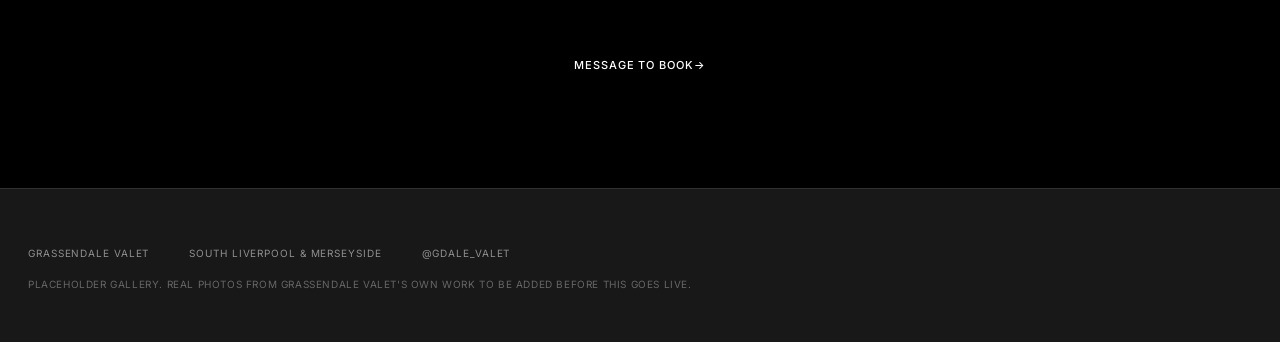
<file: gallery.html>
<!DOCTYPE html>
<html lang="en-GB">
<head>
<meta charset="UTF-8">
<meta name="viewport" content="width=device-width, initial-scale=1.0">
<title>Gallery, Grassendale Valet</title>
<meta name="description" content="Grassendale Valet. Recent work, mobile car valeting and detailing across South Liverpool and Merseyside.">
<meta name="robots" content="noindex, nofollow">

<link rel="preconnect" href="https://fonts.googleapis.com">
<link rel="preconnect" href="https://fonts.gstatic.com" crossorigin>
<link href="https://fonts.googleapis.com/css2?family=Inter:wght@300;400;500;600&display=swap" rel="stylesheet">

<link rel="stylesheet" href="styles.css?v=5">
</head>
<body ontouchstart="">

<header class="nav nav--scrolled" id="siteNav">
  <div class="nav-inner">
    <a class="nav-name" href="index.html">Grassendale Valet</a>
    <nav class="nav-links" aria-label="Primary">
      <a href="index.html#home">Home</a>
      <a href="index.html#services">Services</a>
      <a href="index.html#reviews">Reviews</a>
      <a href="index.html#area">Area</a>
    </nav>
    <a class="nav-cta" href="index.html#enquire">Book</a>
  </div>
</header>

<main>

  <section class="gallery" style="padding-top: 8rem;">
    <div class="gallery-head">
      <p class="eyebrow reveal-block">Full gallery</p>
      <h2 class="section-heading reveal-heading">Cars we've done.</h2>
      <p class="reveal-block" style="margin-top: 1rem; color: var(--text-muted); max-width: 60ch;">
        The same set for now, more of Grassendale Valet's own work from Instagram (@gdale_valet) to be added here.
      </p>
    </div>
    <div class="gallery-grid">
      <figure class="media-slot gallery-item reveal-block">
        <img src="img/work-bmw-4-series.jpg" alt="BMW 4 Series mid snow-foam, valeted by Grassendale Valet" loading="lazy">
        <span class="media-slot-label">img/work-bmw-4-series.jpg</span>
      </figure>
      <figure class="media-slot gallery-item reveal-block">
        <img src="img/work-audi-a5.jpg" alt="Audi after a valet by Grassendale Valet, doors open" loading="lazy">
        <span class="media-slot-label">img/work-audi-a5.jpg</span>
      </figure>
      <figure class="media-slot gallery-item reveal-block">
        <img src="img/work-jaguar.jpg" alt="Jaguar F-Pace after a valet by Grassendale Valet" loading="lazy">
        <span class="media-slot-label">img/work-jaguar.jpg</span>
      </figure>
      <figure class="media-slot gallery-item reveal-block">
        <img src="img/work-audi-a4-soapy.jpg" alt="Audi covered in snow foam mid-valet by Grassendale Valet" loading="lazy">
        <span class="media-slot-label">img/work-audi-a4-soapy.jpg</span>
      </figure>
      <figure class="media-slot gallery-item reveal-block">
        <img src="img/work-audi-a4-b8.jpg" alt="Audi saloon after a valet by Grassendale Valet" loading="lazy">
        <span class="media-slot-label">img/work-audi-a4-b8.jpg</span>
      </figure>
      <figure class="media-slot gallery-item reveal-block">
        <img src="img/work-ford-puma.jpg" alt="Ford Puma after a valet by Grassendale Valet" loading="lazy">
        <span class="media-slot-label">img/work-ford-puma.jpg</span>
      </figure>
      <figure class="media-slot gallery-item reveal-block">
        <img src="img/service-exterior.jpg" alt="Audi Q5 after an Exterior Valet by Grassendale Valet" loading="lazy">
        <span class="media-slot-label">img/service-exterior.jpg</span>
      </figure>
      <figure class="media-slot gallery-item reveal-block">
        <img src="img/service-interior-exterior.jpg" alt="Land Rover Discovery with doors open after an Interior and Exterior valet by Grassendale Valet" loading="lazy">
        <span class="media-slot-label">img/service-interior-exterior.jpg</span>
      </figure>
    </div>
    <p class="gallery-more">
      <a class="service-link" href="index.html#enquire">Message to book</a>
    </p>
  </section>

</main>

<footer class="footer">
  <div class="footer-row">
    <span>Grassendale Valet</span>
    <span>South Liverpool &amp; Merseyside</span>
    <a href="https://instagram.com/gdale_valet" target="_blank" rel="noopener noreferrer">@gdale_valet</a>
  </div>
  <p class="footer-note">Placeholder gallery. Real photos from Grassendale Valet's own work to be added before this goes live.</p>
</footer>

<a class="contact-fab" href="https://instagram.com/gdale_valet" target="_blank" rel="noopener noreferrer" aria-label="Message Grassendale Valet on Instagram">DM</a>

<script src="script.js?v=6"></script>
</body>
</html>
</file>
<file: styles.css>
/* ============ Tokens ============
   Derived from the Ferrari reference: black void, white type, hairline
   structure, zero radius, accent as a signal only. Gold takes the role
   Rosso Corsa plays there, because gold is Grassendale's own brand.
   #d4af37 is still a placeholder until the client confirms the exact hex
   from the logo file. */
:root {
  --bg: #000000;
  --surface: #181818;
  --line: #303030;
  --text: #ffffff;
  --text-muted: #8f8f8f;
  --text-dim: #666666;
  --accent: #d4af37;
  --accent-hover: #e8c766;
  --accent-ink: #000000;

  --font-sans: 'Inter', 'Helvetica Neue', Arial, sans-serif;

  --nav-height: 64px;
  --motion: 1500ms;
  --ease: cubic-bezier(0.22, 1, 0.36, 1);

  --track-wide: 0.09em;
  --track-mid: 0.06em;
  --page-max: 1440px;
}

/* ============ Reset ============ */
* { box-sizing: border-box; }
html { scroll-behavior: smooth; }
body {
  margin: 0;
  background: var(--bg);
  color: var(--text);
  font-family: var(--font-sans);
  font-size: 0.9375rem;
  line-height: 1.7;
  -webkit-font-smoothing: antialiased;
}
h1, h2, h3 {
  font-family: var(--font-sans);
  font-weight: 500;
  margin: 0;
}
p { margin: 0; }
ul { margin: 0; padding: 0; list-style: none; }
img { display: block; max-width: 100%; }
a { color: inherit; text-decoration: none; }
button { font-family: inherit; }

@media (prefers-reduced-motion: reduce) {
  html { scroll-behavior: auto; }
}

#home, #services, #gallery, #reviews, #enquire, #area {
  scroll-margin-top: var(--nav-height);
}

a:focus-visible,
input:focus-visible,
textarea:focus-visible,
button:focus-visible,
[tabindex]:focus-visible {
  outline: 1px solid var(--accent);
  outline-offset: 4px;
}

/* ============ Type utilities ============
   Tracking widens as size shrinks, the inverted relationship that carries
   the whole reference: big headlines sit tight, micro labels breathe. */
.eyebrow {
  display: block;
  margin-bottom: 1.25rem;
  font-size: 0.6875rem;
  font-weight: 500;
  color: var(--accent);
  text-transform: uppercase;
  letter-spacing: var(--track-wide);
}

.section-heading {
  font-size: clamp(1.75rem, 2.6vw, 2.5rem);
  font-weight: 500;
  line-height: 1.05;
  letter-spacing: 0.005em;
  text-transform: uppercase;
}

/* ============ Buttons and links ============ */
.btn {
  display: inline-block;
  border: 1px solid transparent;
  padding: 1.05rem 2.2rem;
  font-size: 0.6875rem;
  font-weight: 500;
  letter-spacing: var(--track-wide);
  text-transform: uppercase;
  border-radius: 0;
  cursor: pointer;
  transition: background 200ms var(--ease), color 200ms var(--ease), border-color 200ms var(--ease);
}
/* The single filled surface in the system. Everything else is text. */
.btn-primary {
  background: var(--accent);
  border-color: var(--accent);
  color: var(--accent-ink);
}
.btn-primary:hover { background: var(--accent-hover); border-color: var(--accent-hover); }
.btn-outline {
  background: transparent;
  color: var(--text);
  border-color: var(--line);
}
.btn-outline:hover { border-color: var(--accent); color: var(--accent); }

/* Text plus arrow, no button chrome. The arrow is the affordance. */
.service-link {
  display: inline-block;
  align-self: flex-start;
  font-size: 0.6875rem;
  font-weight: 500;
  text-transform: uppercase;
  letter-spacing: var(--track-wide);
  color: var(--text);
  transition: color 200ms var(--ease);
}
.service-link::after {
  content: " \2192";
  display: inline-block;
  transition: transform 200ms var(--ease);
}
.service-link:hover { color: var(--accent); }
.service-link:hover::after { transform: translateX(4px); }

/* Signature control from the reference: a label beside a hairline circle
   holding an arrow. No filled chrome, the circle is the affordance. */
.link-circle {
  display: inline-flex;
  align-items: center;
  gap: 1rem;
  font-size: 0.6875rem;
  font-weight: 500;
  text-transform: uppercase;
  letter-spacing: var(--track-wide);
  color: var(--text);
  transition: color 200ms var(--ease);
}
.link-circle-dot {
  display: flex;
  align-items: center;
  justify-content: center;
  width: 40px;
  height: 40px;
  border: 1px solid var(--text-muted);
  border-radius: 9999px;
  font-size: 1rem;
  line-height: 1;
  transition: border-color 250ms var(--ease), background 250ms var(--ease), color 250ms var(--ease), transform 250ms var(--ease);
}
.link-circle:hover { color: var(--accent); }
.link-circle:hover .link-circle-dot {
  border-color: var(--accent);
  background: var(--accent);
  color: var(--accent-ink);
  transform: translateX(5px);
}

/* ============ Reveal animation ============
   Hidden state is applied by script.js (.js-hidden), never by default
   here, so the page stays fully visible if the script fails to load. */
/* The reveal is a one-shot animation, not a transition, so a control that
   also carries a reveal class keeps its own 200 to 500 ms hover timing;
   a transition here would override that and make hovers crawl at 1.5 s. */
.reveal-heading.js-hidden { opacity: 0; transform: translateY(16px); }
.reveal-block.js-hidden { opacity: 0; transform: translateY(12px); }
.reveal-heading.is-visible { animation: revealHeading var(--motion) var(--ease) both; }
.reveal-block.is-visible { animation: revealBlock var(--motion) var(--ease) both; }
@keyframes revealHeading {
  from { opacity: 0; transform: translateY(16px); }
  to { opacity: 1; transform: none; }
}
@keyframes revealBlock {
  from { opacity: 0; transform: translateY(12px); }
  to { opacity: 1; transform: none; }
}

/* Headlines wipe up line by line from behind their own edge, rather than
   fading. Each .line clips, the inner span is what actually moves. */
.reveal-lines .line {
  display: block;
  overflow: hidden;
}
.reveal-lines .line > span {
  display: block;
  transition: transform 1500ms var(--ease);
}
.reveal-lines.js-hidden .line > span { transform: translateY(104%); }
.reveal-lines .line:nth-child(2) > span { transition-delay: 110ms; }
.reveal-lines .line:nth-child(3) > span { transition-delay: 220ms; }

@media (prefers-reduced-motion: reduce) {
  .reveal-heading, .reveal-block { opacity: 1; transform: none; animation: none; }
  .reveal-lines .line > span { transform: none; transition: none; }
}

/* ============ Media placeholder ============
   Any <img> whose file is missing falls back to a label naming the shot
   that belongs there, applied by script.js on the load error. */
.media-slot {
  position: relative;
  margin: 0;
  width: 100%;
  height: 100%;
  overflow: hidden;
  background: var(--surface);
}
.media-slot img {
  width: 100%;
  height: 100%;
  object-fit: cover;
  -webkit-user-drag: none;
  user-select: none;
}
.media-slot-label {
  display: none;
  position: absolute;
  inset: 0;
  align-items: center;
  justify-content: center;
  text-align: center;
  padding: 1.5rem;
  font-size: 0.6875rem;
  text-transform: uppercase;
  letter-spacing: var(--track-mid);
  color: var(--text-dim);
  background: var(--surface);
}
.media-slot.is-missing img { display: none; }
.media-slot.is-missing .media-slot-label { display: flex; }

/* ============ Nav ============
   Flat and borderless over the hero, signalled by colour rather than
   rules. Once past the hero it gains the void background and one hairline. */
.nav {
  position: fixed;
  top: 0;
  left: 0;
  right: 0;
  z-index: 50;
  background: transparent;
  border-bottom: 1px solid transparent;
  transition: background 400ms var(--ease), border-color 400ms var(--ease);
}
.nav--scrolled {
  background: var(--bg);
  border-bottom-color: var(--line);
}
.nav-inner {
  min-height: var(--nav-height);
  max-width: var(--page-max);
  margin: 0 auto;
  padding: 0 2rem;
  display: flex;
  align-items: center;
  gap: 2rem;
}
.nav-name {
  flex: none;
  font-size: 0.8125rem;
  font-weight: 600;
  text-transform: uppercase;
  letter-spacing: 0.16em;
  color: var(--text);
}
.nav-links {
  flex: 1;
  min-width: 0;
  display: flex;
  align-items: center;
  justify-content: center;
  gap: 2.25rem;
  overflow-x: auto;
  scrollbar-width: none;
}
.nav-links::-webkit-scrollbar { display: none; }
.nav-links a {
  flex: none;
  font-size: 0.6875rem;
  font-weight: 400;
  text-transform: uppercase;
  letter-spacing: var(--track-wide);
  color: var(--text-muted);
  white-space: nowrap;
  padding: 0.3rem 0;
  transition: color 200ms var(--ease);
}
.nav-links a:hover { color: var(--text); }
.nav-links a.is-active { color: var(--accent); }

/* Ghost text link, not a fill: the hero "Message to book" button is the
   one filled gold surface on the page. */
.nav-cta {
  flex: none;
  font-size: 0.6875rem;
  font-weight: 500;
  text-transform: uppercase;
  letter-spacing: var(--track-wide);
  color: var(--text);
  padding: 0.3rem 0;
  border-bottom: 1px solid transparent;
  transition: color 200ms var(--ease), border-color 200ms var(--ease);
}
.nav-cta:hover { color: var(--accent); border-color: var(--accent); }

@media (max-width: 960px) {
  .nav-inner { gap: 1rem; padding: 0 1.25rem; }
  .nav-links { display: none; }
  .nav-name { font-size: 0.75rem; letter-spacing: 0.12em; }
  .nav-cta { margin-left: auto; }
}

@media (min-width: 961px) and (max-width: 1200px) {
  .nav-links { gap: 1.5rem; }
}

/* ============ Panels ============
   The reference is built from full-viewport panels: a photograph filling
   the screen with the type sitting low over it, alternating with near
   empty black voids that carry nothing but a centred headline. Both
   variants live here, because that alternation is the whole rhythm. */
.panel {
  position: relative;
  /* 100svh (small viewport height), falling back to 100vh where svh isn't
     supported: on a phone, showing/hiding the address bar as you scroll
     changes window.innerHeight, and plain vh resizes right along with it.
     That moved the ground under the flow-lines' scroll math on every
     reversal (a real jump, not a visual glitch) and, worse, could shrink
     the distance the panel travels through mid-scroll enough that later
     runs' start/end windows (see script.js) never opened at all. svh is
     pinned to the smallest possible viewport, so the panel's own height
     stops moving regardless of what the browser chrome does. */
  min-height: 100vh;
  min-height: 100svh;
  display: flex;
  align-items: flex-end;
  overflow: hidden;
  background: var(--bg);
  border-top: 1px solid var(--line);
}
.panel-media {
  position: absolute;
  inset: 0;
  margin: 0;
  overflow: hidden;
}
.panel-media img,
.panel-media video {
  display: block;
  width: 100%;
  height: 100%;
  object-fit: cover;
  object-position: center 45%;
  will-change: transform;
}
/* Scrim, not decoration: the type sits directly on the photograph and
   needs a floor to stay legible, and the nav needs one at the top. */
.panel-media::after {
  content: "";
  position: absolute;
  inset: 0;
  background:
    linear-gradient(to top, rgba(0, 0, 0, 0.96) 0%, rgba(0, 0, 0, 0.88) 22%, rgba(0, 0, 0, 0.45) 48%, rgba(0, 0, 0, 0.1) 72%, rgba(0, 0, 0, 0) 88%),
    linear-gradient(to right, rgba(0, 0, 0, 0.85) 0%, rgba(0, 0, 0, 0.55) 32%, rgba(0, 0, 0, 0) 62%),
    linear-gradient(to bottom, rgba(0, 0, 0, 0.8) 0%, rgba(0, 0, 0, 0) 20%);
}
.panel--void .panel-media::after { display: none; }
.panel-body {
  position: relative;
  z-index: 2;
  width: 100%;
  max-width: var(--page-max);
  margin: 0 auto;
  padding: 0 1.75rem 7rem;
  display: flex;
  flex-direction: column;
  align-items: flex-start;
  gap: 1.75rem;
}
@media (min-width: 900px) {
  .panel-body { padding: 0 4rem 8rem; }
}

/* The void variant: centred, vertically middled, nothing but type. */
.panel--void { align-items: center; }
.panel-body--center {
  align-items: center;
  text-align: center;
  padding-top: 8rem;
  padding-bottom: 8rem;
  max-width: 46rem;
}
/* "We come to you" was a full 100vh void, the same height as a service
   panel either side of it, for three lines of type and a fact row. Cut it
   to a content-height strip, the way contact and reviews already are. */
#intro {
  min-height: 0;
}
#intro .panel-body--center {
  padding-top: 5rem;
  padding-bottom: 5rem;
}
/* Same fix, same reason: the exterior-valet step-by-step void was another
   full 100vh panel around what is now five compact boxes, leaving a lot
   of black either side of them. */
#process-copy {
  min-height: 0;
}
#process-copy .panel-body--center {
  padding-top: 5rem;
  padding-bottom: 5rem;
}

.panel-label {
  font-size: 0.6875rem;
  font-weight: 500;
  color: var(--accent);
  text-transform: uppercase;
  letter-spacing: var(--track-wide);
}
/* Headline held to roughly 3x body, the ratio measured on the reference.
   The photograph carries the scale; the type does not shout over it. */
.panel-title {
  font-size: clamp(2.5rem, 3.4vw, 2.75rem);
  font-weight: 500;
  line-height: 1.05;
  letter-spacing: 0.005em;
  text-transform: uppercase;
  color: var(--text);
  max-width: 22ch;
}
.panel-body--center .panel-title { max-width: 20ch; }
.panel-copy {
  font-size: 0.9375rem;
  max-width: 42ch;
  color: var(--text-muted);
}
/* The five-word headline ("Rinse. Foam. Wheels. Scrub. Dry.") used to be
   the only cue this is an ordered process; the paragraph under it reads
   as one undifferentiated block. Gold hairline boxes (matching why-list)
   plus a numbered order and an arrow between them make the sequence
   readable at a glance instead of requiring the reader to parse a
   sentence for it. */
.steps {
  display: flex;
  flex-wrap: wrap;
  justify-content: center;
  align-items: center;
  list-style: none;
  width: 100%;
  max-width: 42rem;
  margin-top: 0.5rem;
}
.steps li { display: flex; align-items: center; }
.steps li:not(:last-child)::after {
  content: "\2192";
  margin: 0 0.6rem;
  color: var(--text-dim);
  font-size: 0.9rem;
}
.step-box {
  display: inline-flex;
  align-items: center;
  gap: 0.5rem;
  border: 1px solid var(--accent);
  padding: 0.75rem 1.1rem;
  margin: 0.35rem 0;
  font-size: 0.8125rem;
  font-weight: 500;
  text-transform: uppercase;
  letter-spacing: var(--track-mid);
  color: var(--text);
  white-space: nowrap;
}
.step-num { color: var(--accent); font-size: 0.6875rem; }

/* ============ Hero ============
   Moving footage edge to edge, one headline centred in the lower third,
   one control under it, nothing else. The video sits above the fallback
   photograph; script.js hides the photograph once the video is playing,
   so a browser that refuses autoplay simply keeps the still. */
.hero-video,
.panel-video { transition: opacity var(--motion) var(--ease); }
.panel-media video {
  position: absolute;
  inset: 0;
  width: 100%;
  height: 100%;
  object-fit: cover;
}
.panel-media img.is-fallback-hidden { visibility: hidden; }

.panel-body--hero {
  align-items: center;
  text-align: center;
  gap: 2rem;
}
/* One line at desktop; on a phone it breaks at the comma into two. The
   break is a real <br>, hidden until it is needed, so the line splits in
   exactly the right place instead of wherever the words happen to wrap. */
.panel-body--hero .panel-title { max-width: none; }
/* Trial, hero only: a display face with real automotive lineage instead
   of Inter. Big Shoulders Display draws on Chicago ironwork and
   skyscraper lettering ("city of the big shoulders"), condensed and
   engineered rather than editorial. Condensed letterforms read bigger at
   the same line length, which is also the fix for the headline feeling
   small: the clamp below is close to double the site's base panel-title.
   Wide tracking is for the body face; this one wants it tight instead. */
.panel-body--hero .panel-title {
  font-family: "Big Shoulders Display", Inter, "Helvetica Neue", Arial, sans-serif;
  font-weight: 700;
  font-size: clamp(3.5rem, 7vw, 6rem);
  letter-spacing: 0.01em;
}
.hero-break { display: none; }
@media (min-width: 960px) {
  .panel-body--hero .panel-title { white-space: nowrap; }
}
@media (max-width: 480px) {
  .hero-break { display: inline; }
}
.hero .btn { margin-top: 0; }

/* Below 480px the headline drops a size so "premium valeting," and "at
   your doorstep." each set on their own clean line instead of wrapping
   ragged across three. */
@media (max-width: 480px) {
  .panel-body--hero .panel-title { font-size: 2.75rem; }
}

/* Trust row that used to sit on the hero photograph, now the last line of
   the intro void: three uppercase facts with one hairline below them. */
.intro-facts {
  display: flex;
  flex-wrap: wrap;
  justify-content: center;
  gap: 0.75rem 2.5rem;
  width: 100%;
  margin-top: 1.5rem;
  padding-bottom: 2rem;
  border-bottom: 1px solid var(--line);
  font-size: 0.625rem;
  text-transform: uppercase;
  letter-spacing: var(--track-mid);
  color: var(--text-muted);
}

/* Centred under the button, static: a single 300ms nudge on hover, no
   infinite drift (that would be a third motion speed on the page). */
.hero-chevron {
  position: absolute;
  z-index: 2;
  left: 50%;
  bottom: 2.5rem;
  transform: translateX(-50%);
  color: var(--text-muted);
  transition: color 200ms var(--ease), transform 300ms var(--ease);
}
.hero-chevron:hover { color: var(--accent); transform: translateX(-50%) translateY(5px); }
@media (min-width: 900px) {
  .hero-chevron { bottom: 3rem; }
}

/* Invisible proxy matching the hero's own box, used only so script.js has
   a stable "scrolled past the hero" signal. */
main { position: relative; }
#heroEnd {
  position: absolute;
  top: 0;
  left: 0;
  width: 1px;
  height: 100vh;
  visibility: hidden;
  pointer-events: none;
}

/* ============ Services ============ */
.services { background: var(--bg); }
/* One tracked strip, not a bulleted column: the reference never stacks a
   list on a media frame, and seven gold bullets were seven accent hits
   on one screen. Items are separated by a dim middot instead. */
.service-includes {
  display: flex;
  flex-wrap: wrap;
  gap: 0.35rem 0;
  font-size: 0.6875rem;
  text-transform: uppercase;
  letter-spacing: var(--track-mid);
  line-height: 1.9;
  color: var(--text-muted);
  max-width: 60ch;
}
.service-includes li { position: relative; }
.service-includes li:not(:last-child)::after {
  content: "\00b7";
  margin: 0 0.75rem;
  color: var(--text-dim);
}
.services-disclaimer {
  max-width: 46rem;
  margin: 0 auto;
  padding: 4rem 1.75rem;
  text-align: center;
  font-size: 0.6875rem;
  text-transform: uppercase;
  letter-spacing: var(--track-mid);
  line-height: 2;
  color: var(--text-dim);
  border-top: 1px solid var(--line);
}

/* ============ Flow chapter ============
   Reference mechanism 7: a drawn graphic over a still photograph, where
   the graphic is what moves. The svg sits above the scrim and below the
   type. script.js gives it the photograph's box and parallax transform,
   so the lines stay locked to the car; here it simply fills the frame,
   which is also where it lands if the script never runs. */
.flow-lines {
  position: absolute;
  inset: 0;
  z-index: 1;
  width: 100%;
  height: 100%;
  display: block;
  pointer-events: none;
}
/* Each run is a .flow-run group of two or three .flow-seg paths sharing
   endpoints; stroke-width is set per segment inline (2.6 to 3 units at
   the windscreen, 1.2 by the bumper) so the water reads heavy then thin.
   One unit is about 1.45 px on a laptop, 1.13 px at 375 wide. */
.flow-lines .flow-seg {
  fill: none;
  stroke: #ffffff;
  stroke-linecap: round;
  stroke-linejoin: round;
  opacity: 0.4;
}
.flow-lines .is-gold .flow-seg {
  stroke: var(--accent);
  opacity: 0.8;
}
/* Drip dot at the end of a tail segment: hidden until script.js fades it
   in as the tail extends past halfway. */
.flow-lines .flow-drip {
  fill: #ffffff;
  opacity: 0;
}
.flow-lines .is-gold .flow-drip {
  fill: var(--accent);
}
/* Body under each gold run: the run's full path, wide and faint. */
.flow-lines .flow-under {
  fill: none;
  stroke: var(--accent);
  stroke-width: 5;
  stroke-linecap: round;
  stroke-linejoin: round;
  opacity: 0.12;
}
/* Light that travels the gold runs as the panel scrolls past centre. */
.flow-lines .flow-light {
  fill: none;
  stroke: #ffffff;
  stroke-width: 1.8;
  stroke-linecap: round;
  opacity: 0.85;
}
/* Below 700px, cover-fit crops this photo hard enough that the mirror
   runs sit entirely off the visible slice already; hide them outright
   instead of animating six paths nobody can see. See the comment above
   the svg in index.html. */
@media (max-width: 700px) {
  .flow-lines .flow-run--side { display: none; }
}

/* ============ Divider ============ */
.divider-gold {
  background: var(--bg);
  height: 1px;
  border-top: 1px solid var(--line);
}

/* ============ Gallery ============
   A plain CSS grid, row by row in normal reading order. This used to be
   CSS-column masonry so every photo could keep its own aspect ratio, but
   with only five photos the column algorithm reads top-to-bottom within
   each column before moving to the next: at three columns wide the visual
   order came out as 1/2, 3/4, 5, which looked scrambled and left the last
   column a lone photo with a wall of empty space under it. A grid lays
   items left to right, top to bottom instead, and each row still sizes
   itself to its own tallest photo (grid-auto-rows: auto is per-row, not
   one fixed cell height), so photos still show uncropped. */
.gallery {
  padding: 7rem 1.75rem;
  background: var(--bg);
}
.gallery-head {
  max-width: var(--page-max);
  margin: 0 auto 3.5rem;
}
.gallery-grid {
  max-width: var(--page-max);
  margin: 0 auto;
  display: grid;
  grid-template-columns: 1fr;
  align-items: start;
  gap: 1.5rem;
  padding: 0.5rem;
}
/* Two columns hold until the screen is genuinely wide. Three columns at
   laptop size left the photos small next to the full-viewport panels
   above them. */
@media (min-width: 560px) {
  .gallery-grid { grid-template-columns: repeat(2, 1fr); }
}
@media (min-width: 1400px) {
  .gallery-grid { grid-template-columns: repeat(3, 1fr); }
}
/* Straight layout, every photo at rest exactly as shot. The frame is a
   hairline, not a fill, and only shows its gold edge plus a small zoom
   on hover, the site's usual affordance for "this is a control" rather
   than a tilt. .gallery-frame stays one level in from .gallery-item: the
   item carries reveal-block, whose scroll-in animation ends by fixing
   transform to none with fill-mode both, which would permanently win
   over a transform written on that same element. */
.gallery-item {
  position: relative;
  /* Overrides .media-slot's height:100%, meant for boxes with a parent of
     a fixed height. A grid row's height is auto here (set by its tallest
     photo), and 100% of that still resolves and stretches every shorter
     photo in the row to match it, showing bare .media-slot background
     under the actual image. The item should just be as tall as its own
     photo. */
  height: auto;
}
.gallery-frame {
  position: relative;
  overflow: hidden;
  background: var(--surface);
  border: 1px solid var(--line);
  transition: transform 300ms var(--ease), border-color 300ms var(--ease);
}
.gallery-item:hover .gallery-frame,
.gallery-item:active .gallery-frame,
.gallery-item.is-touched .gallery-frame {
  transform: scale(1.03);
  border-color: var(--accent);
  z-index: 2;
}
.gallery-item img {
  display: block;
  width: 100%;
  height: auto;
}
@media (prefers-reduced-motion: reduce) {
  .gallery-frame { transform: none !important; transition: none; }
}
.gallery-more {
  max-width: var(--page-max);
  margin: 3.5rem auto 0;
  text-align: center;
}

/* ============ Before / after ============ */
.before-after {
  padding: 7rem 1.75rem;
  background: var(--surface);
  border-top: 1px solid var(--line);
}
.before-after-inner {
  max-width: 46rem;
  margin: 0 auto;
  text-align: center;
}
.before-after .section-heading { margin-bottom: 3rem; }

.ba-slider {
  position: relative;
  width: 100%;
  max-width: 380px;
  margin: 0 auto;
  aspect-ratio: 428 / 578;
  cursor: ew-resize;
  user-select: none;
  touch-action: none;
}
.ba-media { position: absolute; inset: 0; }
.ba-media .media-slot { position: absolute; inset: 0; }
.ba-before {
  clip-path: inset(0 calc(100% - var(--pos, 50%)) 0 0);
}
.ba-handle {
  position: absolute;
  top: 0;
  bottom: 0;
  left: var(--pos, 50%);
  width: 0;
  border-left: 1px solid var(--accent);
  transform: translateX(-0.5px);
  pointer-events: none;
}
/* The one round element the system allows. */
.ba-handle-grip {
  position: absolute;
  top: 50%;
  left: 50%;
  transform: translate(-50%, -50%);
  width: 44px;
  height: 44px;
  background: var(--accent);
  border-radius: 9999px;
}
.ba-handle-grip::before,
.ba-handle-grip::after {
  content: "";
  position: absolute;
  top: 50%;
  width: 0;
  height: 0;
  border-top: 5px solid transparent;
  border-bottom: 5px solid transparent;
}
.ba-handle-grip::before {
  left: 11px;
  border-right: 6px solid var(--accent-ink);
  transform: translateY(-50%);
}
.ba-handle-grip::after {
  right: 11px;
  border-left: 6px solid var(--accent-ink);
  transform: translateY(-50%);
}

/* ============ Why ============ */
.why {
  background: var(--bg);
  padding: 9rem 1.75rem;
  border-top: 1px solid var(--line);
}
.why-inner {
  max-width: 52rem;
  margin: 0 auto;
  display: flex;
  flex-direction: column;
  align-items: center;
  gap: 3rem;
  text-align: center;
}
.why-quote {
  font-size: clamp(1.4rem, 2.4vw + 0.7rem, 2.4rem);
  font-weight: 500;
  line-height: 1.2;
  letter-spacing: 0.01em;
  text-transform: uppercase;
  color: var(--text);
}
/* The four points used to be a 10px muted list under a hairline, next to
   a 2.4rem quote: the "answer" read as a footnote to the "question". Gold
   hairline boxes (a frame, not a fill, so the void/no-cards rule still
   holds everywhere else) give them their own weight instead. */
.why-list {
  display: grid;
  grid-template-columns: repeat(2, minmax(0, 1fr));
  gap: 1rem;
  width: 100%;
  max-width: 40rem;
}
@media (max-width: 560px) {
  .why-list { grid-template-columns: 1fr; }
}
.why-list li {
  border: 1px solid var(--accent);
  padding: 1.75rem 1.5rem;
  display: flex;
  align-items: center;
  justify-content: center;
  text-align: center;
  font-size: 0.8125rem;
  font-weight: 500;
  line-height: 1.4;
  text-transform: uppercase;
  letter-spacing: var(--track-mid);
  color: var(--text);
}

/* ============ Reviews ============
   Flat blocks on the void, separated by hairlines. No cards, no fills. */
.reviews {
  padding: 7rem 1.75rem;
  background: var(--bg);
  border-top: 1px solid var(--line);
}
.reviews-head {
  max-width: var(--page-max);
  margin: 0 auto 4rem;
}
.reviews-grid {
  max-width: var(--page-max);
  margin: 0 auto;
  display: grid;
  grid-template-columns: 1fr;
  gap: 0;
}
@media (min-width: 860px) {
  .reviews-grid { grid-template-columns: 1fr 1fr; }
  .review-card + .review-card { border-left: 1px solid var(--line); }
}
.review-card {
  border-top: 1px solid var(--line);
  padding: 3rem 0 0;
  display: flex;
  flex-direction: column;
  gap: 2rem;
}
@media (min-width: 860px) {
  .review-card { padding: 3rem 3rem 0 0; }
  .review-card + .review-card { padding: 3rem 0 0 3rem; }
}
/* On a phone the grid drops to one column and loses the vertical hairline
   between cards (see the min-width: 860px rule above), so a stack of quotes
   read as one plain paragraph with nothing to tell them apart. The gold
   mark gives each its own anchor at any width; it is a glyph, not a fill,
   so it holds the "no cards, no fills" rule. */
.review-quote::before {
  content: "\201C";
  display: block;
  font-size: 2.5rem;
  line-height: 1;
  color: var(--accent);
  margin-bottom: 0.5rem;
}
.review-quote {
  font-size: 1.0625rem;
  font-weight: 400;
  line-height: 1.6;
  color: var(--text);
}
.review-attr {
  font-size: 0.625rem;
  font-weight: 500;
  text-transform: uppercase;
  letter-spacing: var(--track-wide);
  color: var(--accent);
  margin-top: auto;
}

/* ============ Enquiry ============ */
.enquire {
  padding: 7rem 1.75rem;
  background: var(--surface);
  border-top: 1px solid var(--line);
}
.enquire-head {
  max-width: 46rem;
  margin: 0 auto 4rem;
  text-align: center;
}
.enquire-intro {
  margin-top: 1.5rem;
  color: var(--text-muted);
  font-size: 0.9375rem;
}
.enquire-layout {
  max-width: 64rem;
  margin: 0 auto;
  display: grid;
  grid-template-columns: 1fr;
  gap: 3.5rem;
}
@media (min-width: 860px) {
  .enquire-layout { grid-template-columns: 1.25fr 1fr; gap: 5rem; }
}

/* Inputs are a single bottom rule, no box, no fill. */
.field { margin-bottom: 2.5rem; }
.field label,
.option-group legend {
  display: block;
  margin-bottom: 0.9rem;
  padding: 0;
  font-size: 0.625rem;
  font-weight: 500;
  text-transform: uppercase;
  letter-spacing: var(--track-wide);
  color: var(--text-dim);
}
.field input, .field textarea {
  width: 100%;
  background: transparent;
  border: 0;
  border-bottom: 1px solid var(--line);
  border-radius: 0;
  color: var(--text);
  padding: 0.6rem 0;
  font-family: var(--font-sans);
  font-size: 0.9375rem;
  transition: border-color 200ms var(--ease);
}
.field input::placeholder, .field textarea::placeholder { color: var(--text-dim); }
.field input:focus, .field textarea:focus {
  border-bottom-color: var(--accent);
  outline: none;
}
.field textarea { resize: vertical; }

.option-group { border: 0; padding: 0; margin: 0 0 2.5rem; }
/* Fixed two columns, not auto-fit: the hairline grid is drawn by the
   container's background showing through 1px gaps, so a half-filled last
   row would leave a bare grey block where a tile should be. Four options
   in two columns always fill the box exactly. */
.option-row {
  display: grid;
  grid-template-columns: repeat(2, 1fr);
  gap: 1px;
  background: var(--line);
  border: 1px solid var(--line);
}
.option-tile { position: relative; display: block; }
.option-tile input { position: absolute; opacity: 0; width: 1px; height: 1px; }
.option-tile span {
  display: block;
  text-align: center;
  padding: 1rem 0.6rem;
  background: var(--surface);
  font-size: 0.625rem;
  font-weight: 500;
  text-transform: uppercase;
  letter-spacing: var(--track-mid);
  color: var(--text-muted);
  cursor: pointer;
  transition: background 200ms var(--ease), color 200ms var(--ease);
}
.option-tile span:hover { color: var(--text); }
.option-tile input:checked + span {
  background: var(--accent);
  color: var(--accent-ink);
}
.option-tile input:focus-visible + span {
  outline: 1px solid var(--accent);
  outline-offset: -3px;
}

.enquiry-error {
  min-height: 1.4em;
  margin-bottom: 1.5rem;
  color: var(--accent);
  font-size: 0.6875rem;
  font-weight: 500;
  text-transform: uppercase;
  letter-spacing: var(--track-mid);
}
.enquiry-submit { width: 100%; }

.enquiry-summary { display: flex; flex-direction: column; }
.enquiry-summary-label {
  font-size: 0.625rem;
  font-weight: 500;
  text-transform: uppercase;
  letter-spacing: var(--track-wide);
  color: var(--text-dim);
  margin-bottom: 1.5rem;
}
.enquiry-summary-text {
  margin: 0;
  padding: 1.75rem;
  background: var(--bg);
  border: 1px solid var(--line);
  color: var(--text);
  font-family: var(--font-sans);
  font-size: 0.8125rem;
  line-height: 2;
  white-space: pre-wrap;
  word-break: break-word;
}
.enquiry-fallback { margin-top: 2rem; }
.enquiry-fallback-note {
  color: var(--text-muted);
  font-size: 0.8125rem;
  margin-bottom: 1.25rem;
}
.enquiry-fallback-actions {
  display: flex;
  flex-wrap: wrap;
  gap: 1rem;
  align-items: center;
}
.enquiry-copy-status {
  font-size: 0.625rem;
  text-transform: uppercase;
  letter-spacing: var(--track-mid);
  color: var(--accent);
}
.enquiry-note {
  max-width: 64rem;
  margin: 4rem auto 0;
  padding-top: 2.5rem;
  border-top: 1px solid var(--line);
  text-align: center;
  color: var(--text-dim);
  font-size: 0.6875rem;
  text-transform: uppercase;
  letter-spacing: var(--track-mid);
  line-height: 2;
}

/* ============ Area ============ */
.area {
  padding: 7rem 1.75rem;
  background: var(--bg);
  border-top: 1px solid var(--line);
}
.area-inner {
  max-width: 46rem;
  margin: 0 auto;
  display: flex;
  flex-direction: column;
  align-items: center;
  gap: 1.75rem;
  text-align: center;
  color: var(--text-muted);
}

/* ============ Contact ============ */
.contact {
  padding: 7rem 1.75rem;
  background: var(--bg);
  border-top: 1px solid var(--line);
}
.contact-inner {
  max-width: 46rem;
  margin: 0 auto;
  text-align: center;
}
.contact-list { margin-top: 2.5rem; display: flex; flex-direction: column; align-items: center; gap: 1rem; }
.contact-list a {
  display: inline-flex;
  align-items: center;
  gap: 0.625rem;
  font-size: 0.6875rem;
  font-weight: 500;
  text-transform: uppercase;
  letter-spacing: var(--track-wide);
  color: var(--text);
  transition: color 200ms var(--ease);
}
.contact-list a:hover { color: var(--accent); }
.icon-instagram { flex: none; color: var(--accent); }

/* ============ Footer ============ */
.footer {
  padding: 3.5rem 1.75rem 3rem;
  background: var(--surface);
  border-top: 1px solid var(--line);
}
.footer-row {
  max-width: var(--page-max);
  margin: 0 auto;
  display: flex;
  flex-wrap: wrap;
  gap: 0.75rem 2.5rem;
  font-size: 0.625rem;
  text-transform: uppercase;
  letter-spacing: var(--track-wide);
  color: var(--text-muted);
}
.footer-row a { transition: color 200ms var(--ease); }
.footer-row a:hover { color: var(--accent); }
.footer-claim,
.footer-note {
  max-width: var(--page-max);
  margin-left: auto;
  margin-right: auto;
  font-size: 0.625rem;
  text-transform: uppercase;
  letter-spacing: var(--track-mid);
  line-height: 2;
  color: var(--text-dim);
}
.footer-claim { margin-top: 2rem; }
.footer-note { margin-top: 0.75rem; }

/* ============ Fixed contact button ============
   Hidden while the hero is in view, so the hero frame keeps its single
   gold fill (the "Message to book" button). script.js adds .is-visible
   once #heroEnd has scrolled past. */
/* Ghost, not a fill: the page allows exactly one filled gold surface,
   the hero button. The chip keeps its place with a hairline instead. */
.contact-fab {
  position: fixed;
  right: 1.5rem;
  bottom: 1.5rem;
  z-index: 60;
  padding: 1rem 1.4rem;
  background: var(--bg);
  border: 1px solid var(--text-muted);
  color: var(--text);
  font-size: 0.625rem;
  font-weight: 600;
  text-transform: uppercase;
  letter-spacing: var(--track-wide);
  opacity: 0;
  pointer-events: none;
  transition: color 200ms var(--ease), border-color 200ms var(--ease), opacity 300ms var(--ease);
}
.contact-fab.is-visible {
  opacity: 1;
  pointer-events: auto;
}
.contact-fab:hover { color: var(--accent); border-color: var(--accent); }

/* ============ Gallery captions ============
   Reference mechanism 6: the label sits bottom-left ON the image, never
   beneath it. A short bottom scrim keeps it legible on bright paint. */
.gallery-cap {
  position: absolute;
  left: 0;
  right: 0;
  bottom: 0;
  margin: 0;
  padding: 2.5rem 1rem 0.9rem;
  font-size: 0.625rem;
  font-weight: 500;
  text-transform: uppercase;
  letter-spacing: var(--track-wide);
  color: var(--text);
  background: linear-gradient(to top, rgba(0, 0, 0, 0.72) 0%, rgba(0, 0, 0, 0) 100%);
  pointer-events: none;
}
</file>
